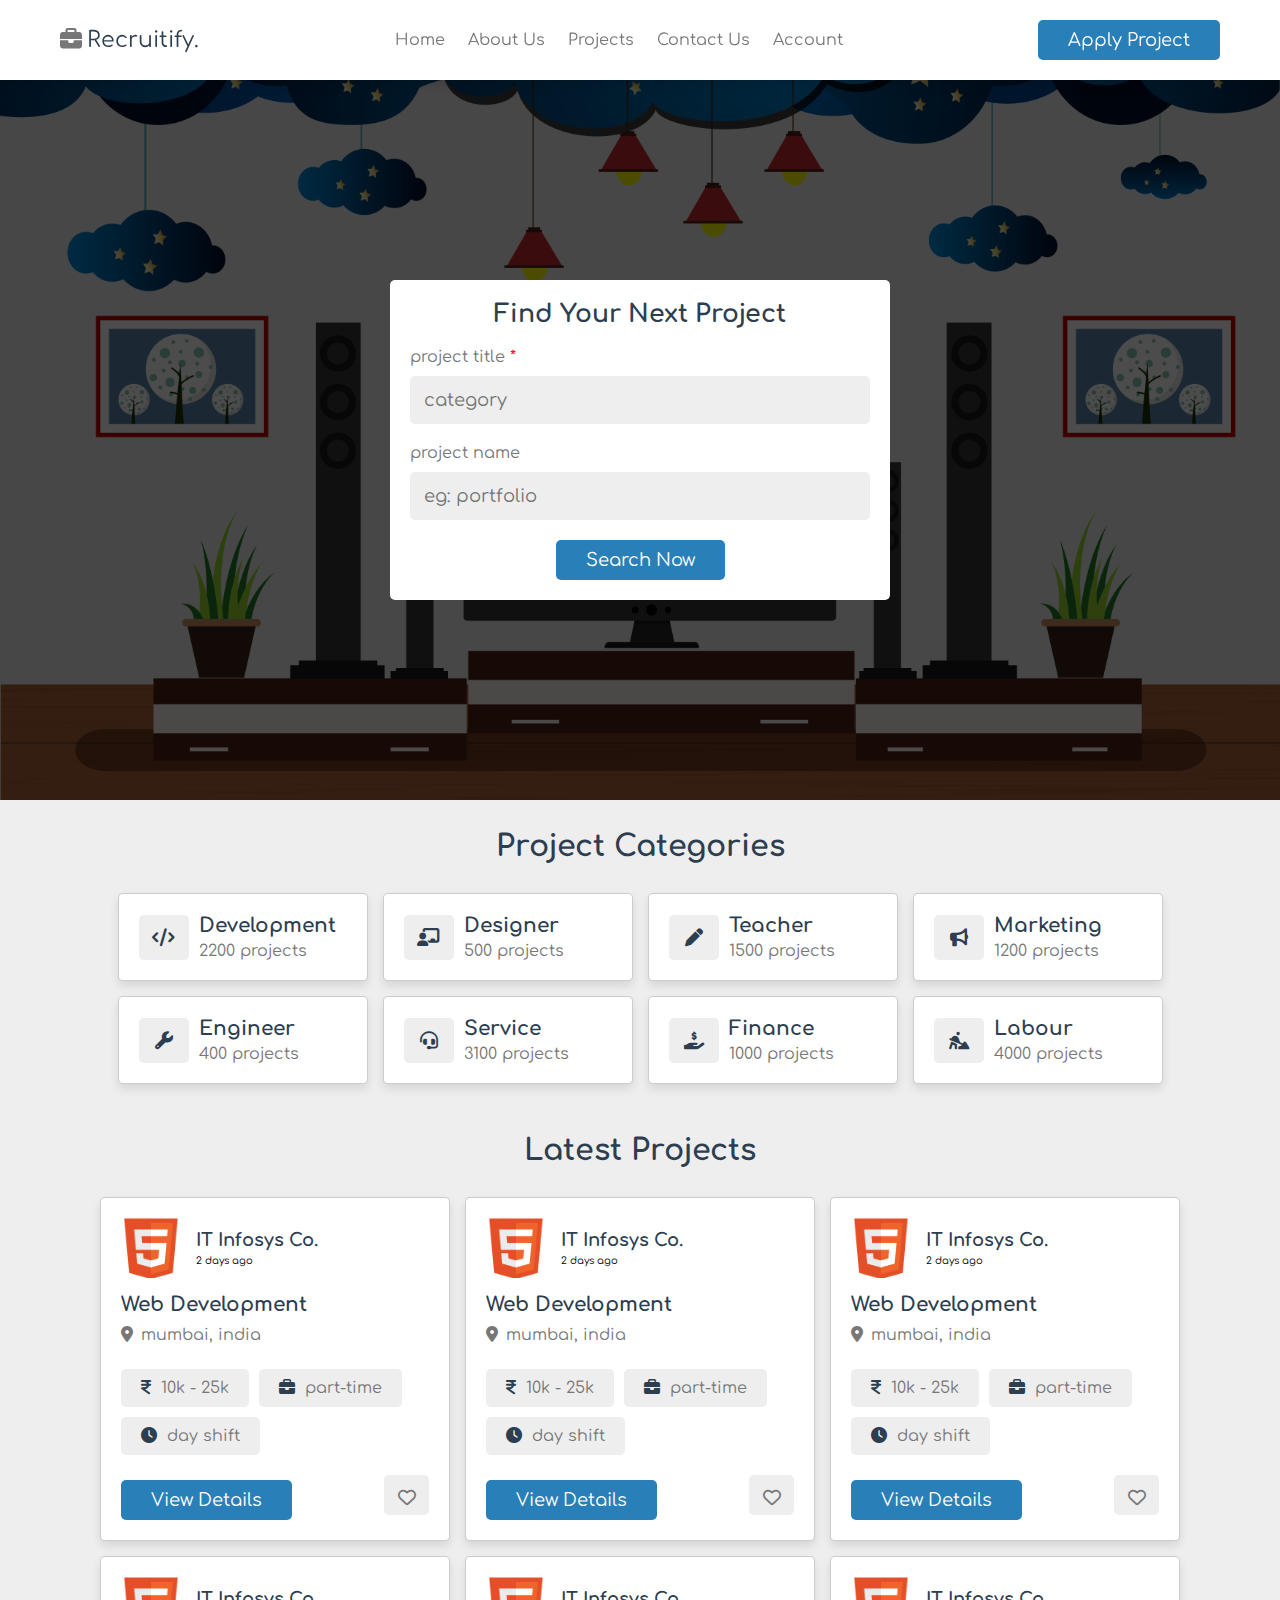
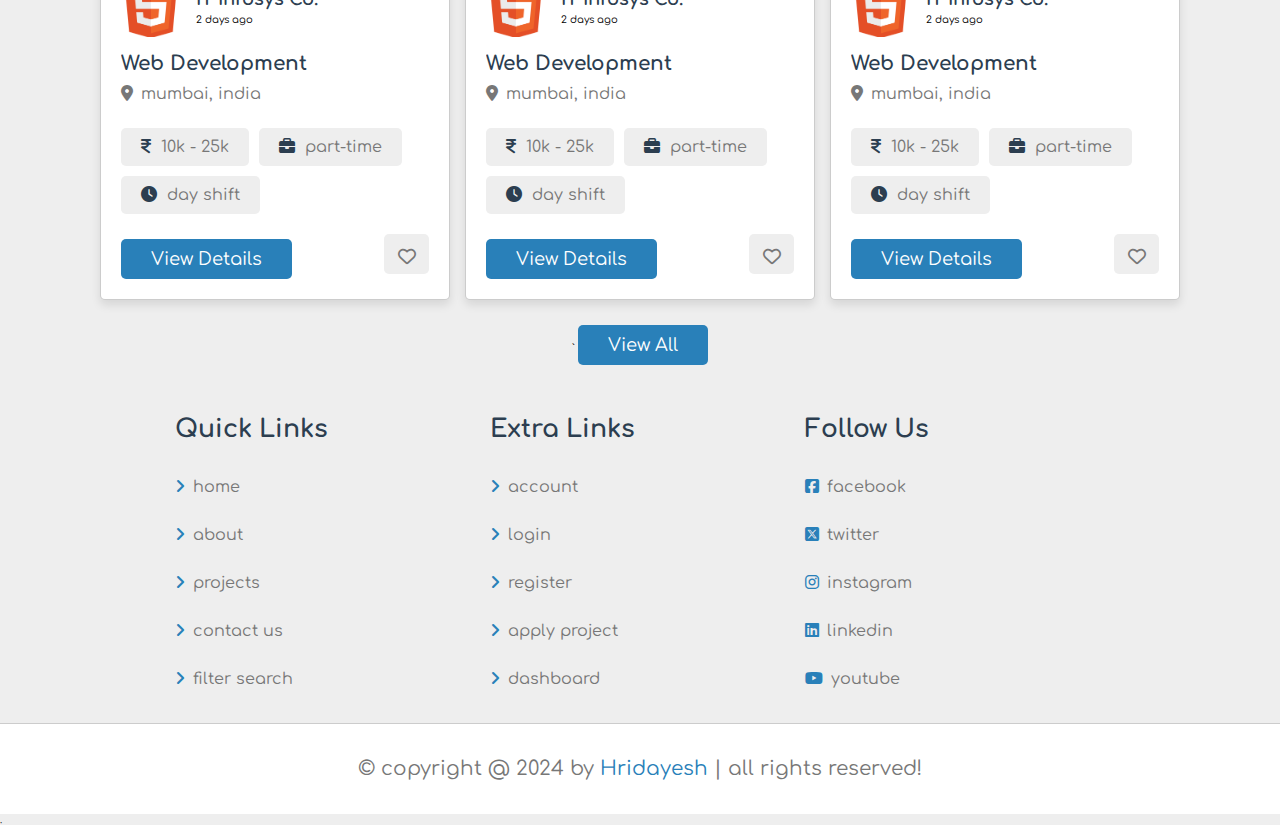
<file: index.html>
<!DOCTYPE html>
<html lang="en">

<head>
    <meta charset="UTF-8">
    <meta http-equiv="X-UA-Compatible" content="IE=edge">
    <meta name="viewport" content="width=device-width, initial-scale=1.0">
    <title>Home</title>

    <!-- CSS file link -->
    <link rel="stylesheet" href="./css/style.css">
</head>

<body>
    <!-- header section -->


    <header class="header">

        <section class="flex">

            <div id="menu-btn" class="fas fa-bars-staggered"></div>

            <a href="index.html" class="logo"><i class="fas fa-briefcase"></i>Recruitify.</a>

            <nav class="navbar">
                <a href="index.html">home</a>
                <a href="about.html">about us</a>
                <a href="projects.html">projects</a>
                <a href="contact.html">contact us</a>
                <a href="login.html">account</a>
            </nav>

            <a href="#" class="btn" style="margin-top: 0;">apply project</a>

        </section>

    </header>

    <!-- header section -->

    <!-- home section -->

    <div class="home-container">

        <section class="home">

            <form action="" method="post">
                <h3>find your next project</h3>
                <p>project title <span>*</span></p>
                <input type="text" name="title" placeholder="category" required maxlength="20" class="input">
                <p>project name</p>
                <input type="text" name="name" placeholder="eg: portfolio" required maxlength="50" class="input">
                <input type="submit" value="search Now" name="search    " class="btn">
            </form>

        </section>

    </div>

    <!-- home section -->

    <!-- category section -->

    <section class="category">

        <h1 class="heading">project categories</h1>

        <div class="box-container">

            <a href="#" class="box">
                <i class="fas fa-code"></i>
                <div>
                    <h3>development</h3>
                    <span>2200 projects</span>
                </div>
            </a>

            <a href="#" class="box">
                <i class="fas fa-chalkboard-user"></i>
                <div>
                    <h3>designer</h3>
                    <span>500 projects</span>
                </div>
            </a>

            <a href="#" class="box">
                <i class="fas fa-pen"></i>
                <div>
                    <h3>teacher</h3>
                    <span>1500 projects</span>
                </div>
            </a>

            <a href="#" class="box">
                <i class="fas fa-bullhorn"></i>
                <div>
                    <h3>marketing</h3>
                    <span>1200 projects</span>
                </div>
            </a>

            <a href="#" class="box">
                <i class="fas fa-wrench"></i>
                <div>
                    <h3>engineer</h3>
                    <span>400 projects</span>
                </div>
            </a>

            <a href="#" class="box">
                <i class="fas fa-headset"></i>
                <div>
                    <h3>service</h3>
                    <span>3100 projects</span>
                </div>
            </a>

            <a href="#" class="box">
                <i class="fas fa-hand-holding-dollar"></i>
                <div>
                    <h3>finance</h3>
                    <span>1000 projects</span>
                </div>
            </a>

            <a href="#" class="box">
                <i class="fas fa-person-digging"></i>
                <div>
                    <h3>labour</h3>
                    <span>4000 projects</span>
                </div>
            </a>

        </div>

    </section>

    <!-- category section -->

    <!-- projects section -->

    <section class="projects-container">

        <h1 class="heading">latest projects</h1>

        <div class="box-container">

            <div class="box">
                <div class="company">
                    <img src="./images/image.png" alt="">
                    <div>
                        <h3>IT infosys co.</h3>
                        <span>2 days ago</span>
                    </div>
                </div>
                <h3 class="project-title">web development</h3>
                <p class="location"><i class="fas fa-map-marker-alt"></i> <span>mumbai, india</span></p>
                <div class="tags">
                    <p><i class="fas fa-indian-rupee-sign"></i> <span>10k - 25k</span></p>
                    <p><i class="fas fa-briefcase"></i> <span>part-time</span></p>
                    <p><i class="fas fa-clock"></i> <span>day shift</span></p>
                </div>
                <div class="flex-button">
                    <a href="view_project.html" class="btn">view details</a>
                    <button type="submit" class="far fa-heart" name="save"></button>
                </div>
            </div>

            <div class="box">
                <div class="company">
                    <img src="./images/image.png" alt="">
                    <div>
                        <h3>IT infosys co.</h3>
                        <span>2 days ago</span>
                    </div>
                </div>
                <h3 class="project-title">web development</h3>
                <p class="location"><i class="fas fa-map-marker-alt"></i> <span>mumbai, india</span></p>
                <div class="tags">
                    <p><i class="fas fa-indian-rupee-sign"></i> <span>10k - 25k</span></p>
                    <p><i class="fas fa-briefcase"></i> <span>part-time</span></p>
                    <p><i class="fas fa-clock"></i> <span>day shift</span></p>
                </div>
                <div class="flex-button">
                    <a href="view_project.html" class="btn">view details</a>
                    <button type="submit" class="far fa-heart" name="save"></button>
                </div>
            </div>

            <div class="box">
                <div class="company">
                    <img src="./images/image.png" alt="">
                    <div>
                        <h3>IT infosys co.</h3>
                        <span>2 days ago</span>
                    </div>
                </div>
                <h3 class="project-title">web development</h3>
                <p class="location"><i class="fas fa-map-marker-alt"></i> <span>mumbai, india</span></p>
                <div class="tags">
                    <p><i class="fas fa-indian-rupee-sign"></i> <span>10k - 25k</span></p>
                    <p><i class="fas fa-briefcase"></i> <span>part-time</span></p>
                    <p><i class="fas fa-clock"></i> <span>day shift</span></p>
                </div>
                <div class="flex-button">
                    <a href="view_project.html" class="btn">view details</a>
                    <button type="submit" class="far fa-heart" name="save"></button>
                </div>
            </div>

            <div class="box">
                <div class="company">
                    <img src="./images/image.png" alt="">
                    <div>
                        <h3>IT infosys co.</h3>
                        <span>2 days ago</span>
                    </div>
                </div>
                <h3 class="project-title">web development</h3>
                <p class="location"><i class="fas fa-map-marker-alt"></i> <span>mumbai, india</span></p>
                <div class="tags">
                    <p><i class="fas fa-indian-rupee-sign"></i> <span>10k - 25k</span></p>
                    <p><i class="fas fa-briefcase"></i> <span>part-time</span></p>
                    <p><i class="fas fa-clock"></i> <span>day shift</span></p>
                </div>
                <div class="flex-button">
                    <a href="view_project.html" class="btn">view details</a>
                    <button type="submit" class="far fa-heart" name="save"></button>
                </div>
            </div>

            <div class="box">
                <div class="company">
                    <img src="./images/image.png" alt="">
                    <div>
                        <h3>IT infosys co.</h3>
                        <span>2 days ago</span>
                    </div>
                </div>
                <h3 class="project-title">web development</h3>
                <p class="location"><i class="fas fa-map-marker-alt"></i> <span>mumbai, india</span></p>
                <div class="tags">
                    <p><i class="fas fa-indian-rupee-sign"></i> <span>10k - 25k</span></p>
                    <p><i class="fas fa-briefcase"></i> <span>part-time</span></p>
                    <p><i class="fas fa-clock"></i> <span>day shift</span></p>
                </div>
                <div class="flex-button">
                    <a href="view_project.html" class="btn">view details</a>
                    <button type="submit" class="far fa-heart" name="save"></button>
                </div>
            </div>

            <div class="box">
                <div class="company">
                    <img src="./images/image.png" alt="">
                    <div>
                        <h3>IT infosys co.</h3>
                        <span>2 days ago</span>
                    </div>
                </div>
                <h3 class="project-title">web development</h3>
                <p class="location"><i class="fas fa-map-marker-alt"></i> <span>mumbai, india</span></p>
                <div class="tags">
                    <p><i class="fas fa-indian-rupee-sign"></i> <span>10k - 25k</span></p>
                    <p><i class="fas fa-briefcase"></i> <span>part-time</span></p>
                    <p><i class="fas fa-clock"></i> <span>day shift</span></p>
                </div>
                <div class="flex-button">
                    <a href="view_project.html" class="btn">view details</a>
                    <button type="submit" class="far fa-heart" name="save"></button>
                </div>
            </div>



        </div>

        <div style="text-align: center; margin-top: 1.5rem;">
            `
            <a href="projects.html" class="btn">view all</a>
        </div>

    </section>

    <!-- projects section -->









    <!-- footer section  begins   -->

    <footer class="footer">

        <section class="grid">

            <div class="box">
                <h3>quick links</h3>
                <a href="index.html"><i class="fas fa-angle-right"></i>home</a>
                <a href="about.html"><i class="fas fa-angle-right"></i>about</a>
                <a href="projects.html"><i class="fas fa-angle-right"></i>projects</a>
                <a href="contact.html"><i class="fas fa-angle-right"></i>contact us</a>
                <a href="#"><i class="fas fa-angle-right"></i>filter search</a>
            </div>

            <div class="box">
                <h3>extra links</h3>
                <a href="#"><i class="fas fa-angle-right"></i>account</a>
                <a href="login.html"><i class="fas fa-angle-right"></i>login</a>
                <a href="register.html"><i class="fas fa-angle-right"></i>register</a>
                <a href="#"><i class="fas fa-angle-right"></i>apply project</a>
                <a href="#"><i class="fas fa-angle-right"></i>dashboard</a>
            </div>

            <div class="box">
                <h3>follow us</h3>
                <a href="#"><i class="fab fa-square-facebook"></i>facebook</a>
                <a href="#"><i class="fab fa-square-x-twitter"></i>twitter</a>
                <a href="#"><i class="fab fa-instagram"></i>instagram</a>
                <a href="#"><i class="fab fa-linkedin"></i>linkedin</a>
                <a href="#"><i class="fab fa-youtube"></i>youtube</a>
            </div>

        </section>

        <div class="credit">&copy; copyright @ 2024 by <span>hridayesh</span> | all rights reserved!</div>

    </footer>

    <!-- footer section  ends   -->



    <!-- JS file link -->.
    <script src="./js/script.js"></script>
</body>

</html>
</file>
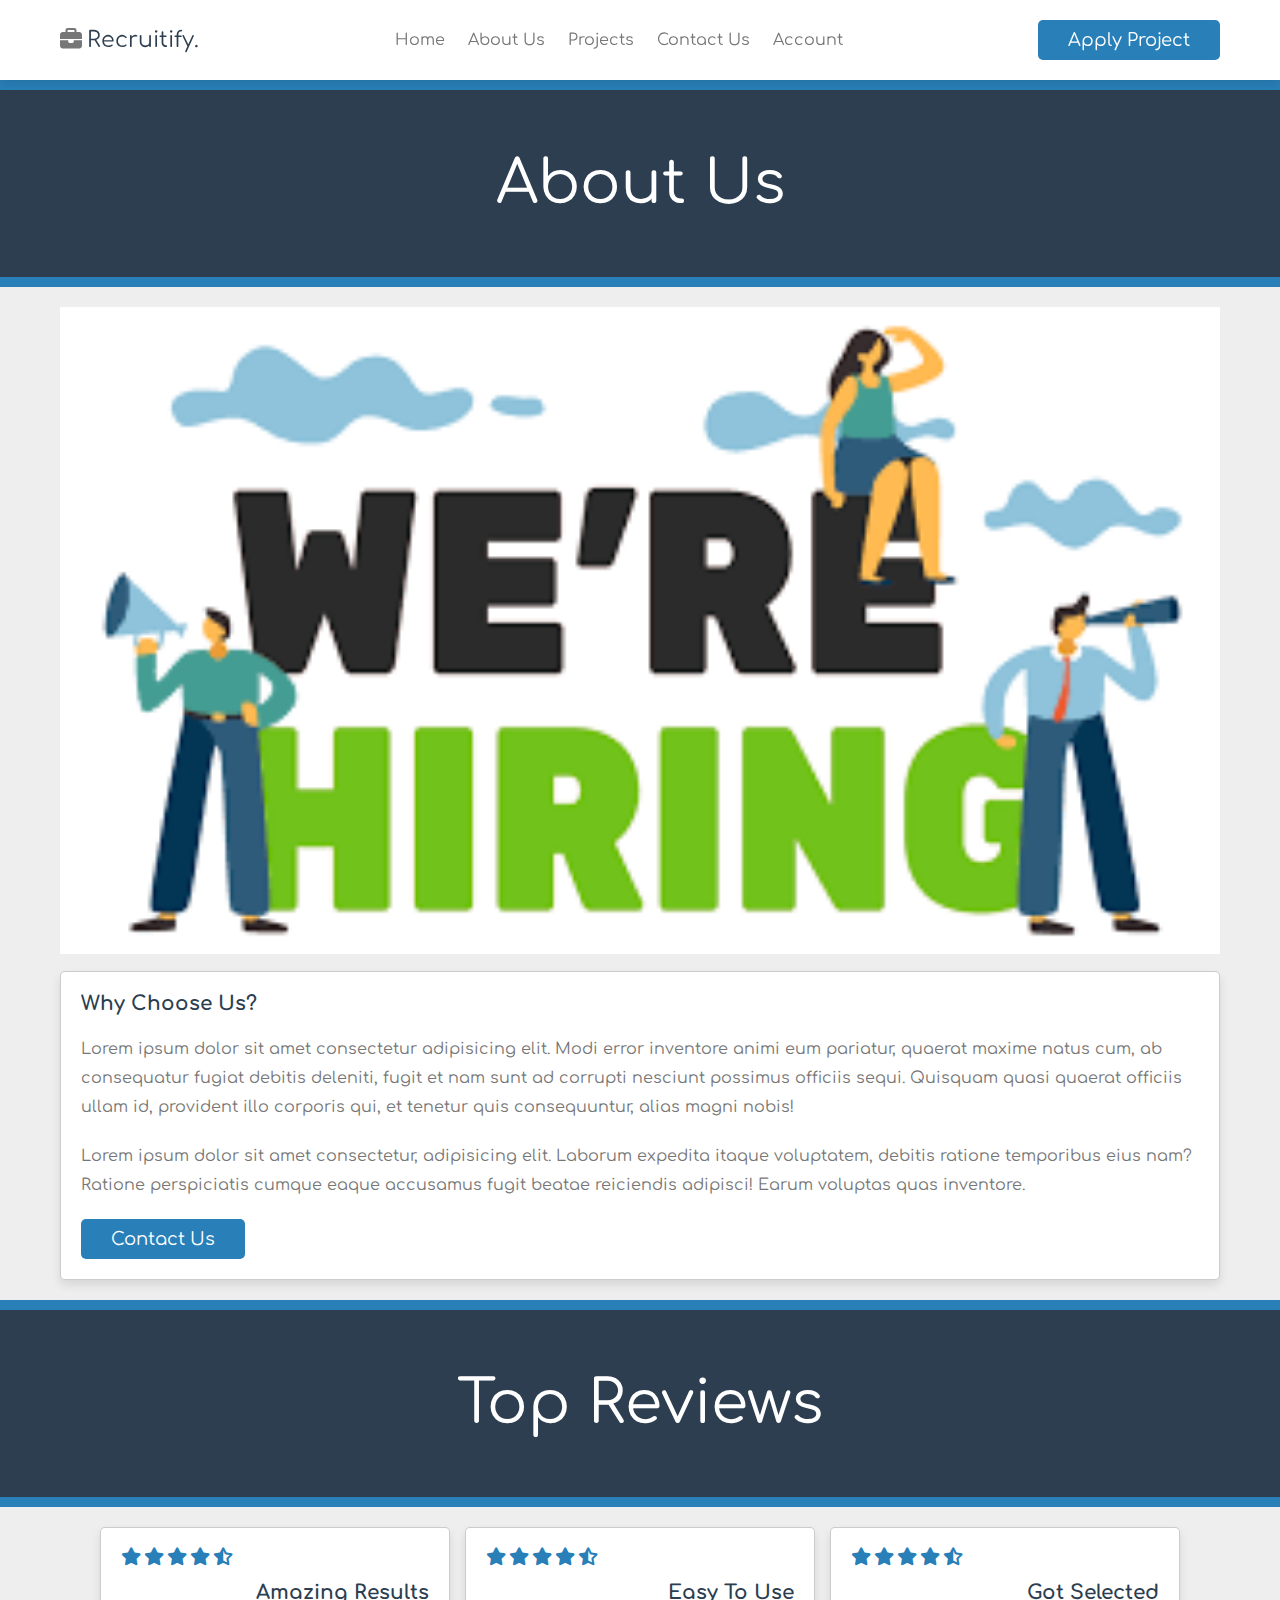
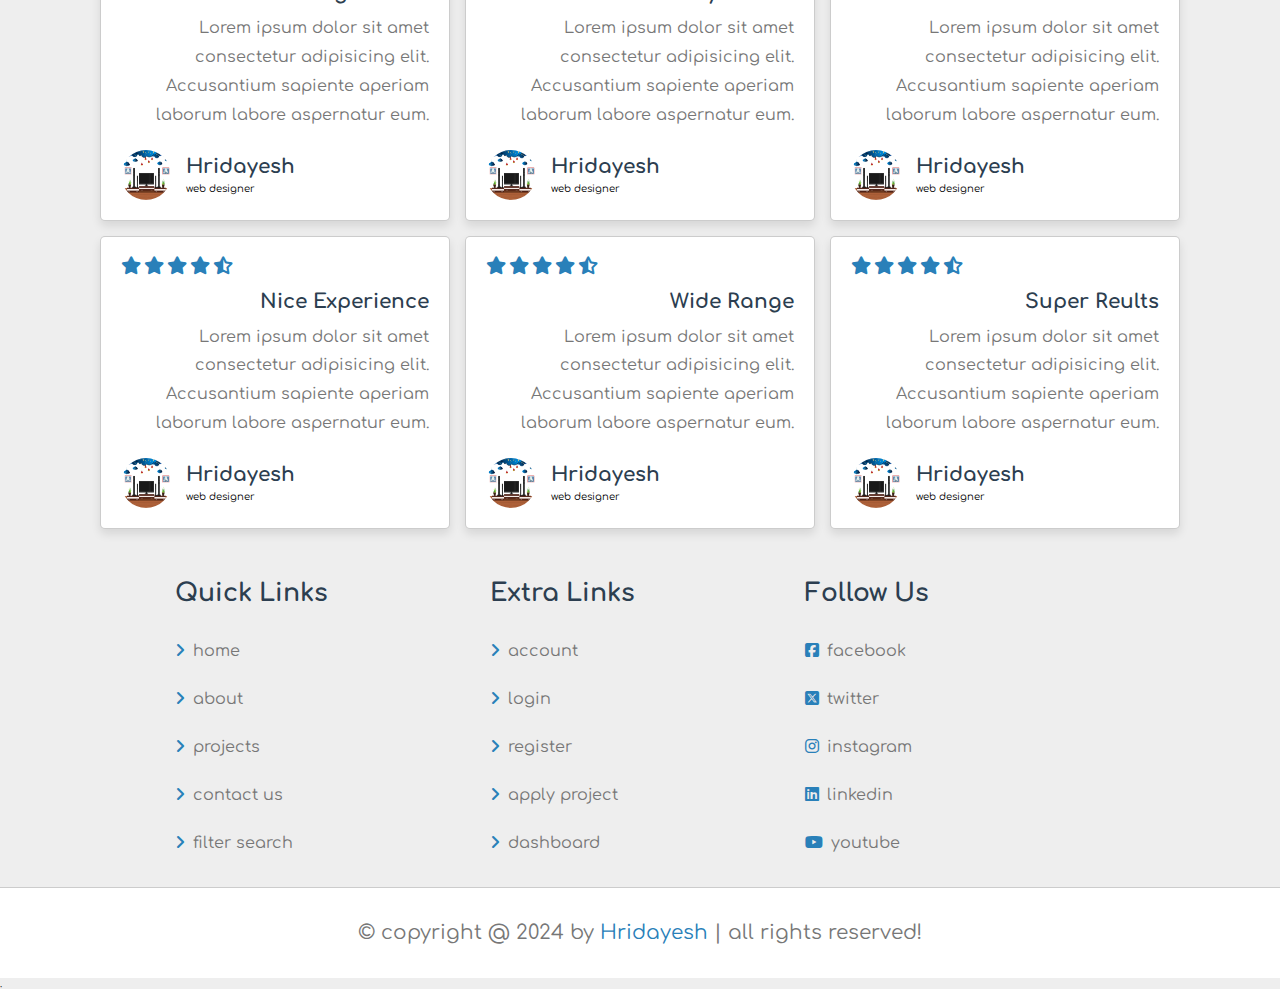
<file: about.html>
<!DOCTYPE html>
<html lang="en">

<head>
    <meta charset="UTF-8">
    <meta http-equiv="X-UA-Compatible" content="IE=edge">
    <meta name="viewport" content="width=device-width, initial-scale=1.0">
    <title>About</title>

    <!-- CSS file link -->
    <link rel="stylesheet" href="./css/style.css">
</head>

<body>
    <!-- header section -->


    <header class="header">

        <section class="flex">

            <div id="menu-btn" class="fas fa-bars-staggered"></div>

            <a href="index.html" class="logo"><i class="fas fa-briefcase"></i>Recruitify.</a>

            <nav class="navbar">
                <a href="index.html">home</a>
                <a href="about.html">about us</a>
                <a href="projects.html">projects</a>
                <a href="contact.html">contact us</a>
                <a href="login.html">account</a>
            </nav>

            <a href="#" class="btn" style="margin-top: 0;">apply project</a>

        </section>

    </header>

    <!-- header section -->

    <!-- about us section  -->

    <div class="section-title">about us</div>

    <section class="about">

        <img src="images/logo2.png" class="" alt="logo">
        <div class="box">
            <h3>why choose us?</h3>
            <p>Lorem ipsum dolor sit amet consectetur adipisicing elit. Modi error inventore animi eum pariatur, quaerat
                maxime natus cum, ab consequatur fugiat debitis deleniti, fugit et nam sunt ad corrupti nesciunt
                possimus officiis sequi. Quisquam quasi quaerat officiis ullam id, provident illo corporis qui, et
                tenetur quis consequuntur, alias magni nobis!</p>
            <p>Lorem ipsum dolor sit amet consectetur, adipisicing elit. Laborum expedita itaque voluptatem, debitis
                ratione temporibus eius nam? Ratione perspiciatis cumque eaque accusamus fugit beatae reiciendis
                adipisci! Earum voluptas quas inventore.</p>
            <a href="contact.html" class="btn">contact us</a>
        </div>

    </section>

    <!-- about us section  -->

    <!-- reviews selection starts -->

    <div class="section-title">top reviews</div>

    <section class="reviews">

        <div class="box-container">

            <div class="box">
                <div class="stars">
                    <i class="fas fa-star"></i>
                    <i class="fas fa-star"></i>
                    <i class="fas fa-star"></i>
                    <i class="fas fa-star"></i>
                    <i class="fas fa-star-half-alt"></i>
                </div>
                <h3 class="title">amazing results</h3>
                <p>Lorem ipsum dolor sit amet consectetur adipisicing elit. Accusantium sapiente aperiam laborum labore
                    aspernatur eum.</p>
                <div class="user">
                    <img style="height: 50px; width:50px; border-radius:25px;" src="./images/home-bg.png" alt="">
                    <div>
                        <h3>hridayesh</h3>
                        <span>web designer</span>
                    </div>
                </div>
            </div>

            <div class="box">
                <div class="stars">
                    <i class="fas fa-star"></i>
                    <i class="fas fa-star"></i>
                    <i class="fas fa-star"></i>
                    <i class="fas fa-star"></i>
                    <i class="fas fa-star-half-alt"></i>
                </div>
                <h3 class="title">easy to use</h3>
                <p>Lorem ipsum dolor sit amet consectetur adipisicing elit. Accusantium sapiente aperiam laborum labore
                    aspernatur eum.</p>
                <div class="user">
                    <img style="height: 50px; width:50px; border-radius:25px;" src="./images/home-bg.png" alt="">
                    <div>
                        <h3>hridayesh</h3>
                        <span>web designer</span>
                    </div>
                </div>
            </div>

            <div class="box">
                <div class="stars">
                    <i class="fas fa-star"></i>
                    <i class="fas fa-star"></i>
                    <i class="fas fa-star"></i>
                    <i class="fas fa-star"></i>
                    <i class="fas fa-star-half-alt"></i>
                </div>
                <h3 class="title">got selected</h3>
                <p>Lorem ipsum dolor sit amet consectetur adipisicing elit. Accusantium sapiente aperiam laborum labore
                    aspernatur eum.</p>
                <div class="user">
                    <img style="height: 50px; width:50px; border-radius:25px;" src="./images/home-bg.png" alt="">
                    <div>
                        <h3>hridayesh</h3>
                        <span>web designer</span>
                    </div>
                </div>
            </div>

            <div class="box">
                <div class="stars">
                    <i class="fas fa-star"></i>
                    <i class="fas fa-star"></i>
                    <i class="fas fa-star"></i>
                    <i class="fas fa-star"></i>
                    <i class="fas fa-star-half-alt"></i>
                </div>
                <h3 class="title">nice experience</h3>
                <p>Lorem ipsum dolor sit amet consectetur adipisicing elit. Accusantium sapiente aperiam laborum labore
                    aspernatur eum.</p>
                <div class="user">
                    <img style="height: 50px; width:50px; border-radius:25px;" src="./images/home-bg.png" alt="">
                    <div>
                        <h3>hridayesh</h3>
                        <span>web designer</span>
                    </div>
                </div>
            </div>

            <div class="box">
                <div class="stars">
                    <i class="fas fa-star"></i>
                    <i class="fas fa-star"></i>
                    <i class="fas fa-star"></i>
                    <i class="fas fa-star"></i>
                    <i class="fas fa-star-half-alt"></i>
                </div>
                <h3 class="title">wide range</h3>
                <p>Lorem ipsum dolor sit amet consectetur adipisicing elit. Accusantium sapiente aperiam laborum labore
                    aspernatur eum.</p>
                <div class="user">
                    <img style="height: 50px; width:50px; border-radius:25px;" src="./images/home-bg.png" alt="">
                    <div>
                        <h3>hridayesh</h3>
                        <span>web designer</span>
                    </div>
                </div>
            </div>

            <div class="box">
                <div class="stars">
                    <i class="fas fa-star"></i>
                    <i class="fas fa-star"></i>
                    <i class="fas fa-star"></i>
                    <i class="fas fa-star"></i>
                    <i class="fas fa-star-half-alt"></i>
                </div>
                <h3 class="title">super reults</h3>
                <p>Lorem ipsum dolor sit amet consectetur adipisicing elit. Accusantium sapiente aperiam laborum labore
                    aspernatur eum.</p>
                <div class="user">
                    <img style="height: 50px; width:50px; border-radius:25px;" src="./images/home-bg.png" alt="">
                    <div>
                        <h3>hridayesh</h3>
                        <span>web designer</span>
                    </div>
                </div>
            </div>

        </div>

    </section>

    <!-- reviews selection ends -->







    <!-- footer section  begins   -->

    <footer class="footer">

        <section class="grid">

            <div class="box">
                <h3>quick links</h3>
                <a href="index.html"><i class="fas fa-angle-right"></i>home</a>
                <a href="about.html"><i class="fas fa-angle-right"></i>about</a>
                <a href="projects.html"><i class="fas fa-angle-right"></i>projects</a>
                <a href="contact.html"><i class="fas fa-angle-right"></i>contact us</a>
                <a href="#"><i class="fas fa-angle-right"></i>filter search</a>
            </div>

            <div class="box">
                <h3>extra links</h3>
                <a href="#"><i class="fas fa-angle-right"></i>account</a>
                <a href="login.html"><i class="fas fa-angle-right"></i>login</a>
                <a href="register.html"><i class="fas fa-angle-right"></i>register</a>
                <a href="#"><i class="fas fa-angle-right"></i>apply project</a>
                <a href="#"><i class="fas fa-angle-right"></i>dashboard</a>
            </div>

            <div class="box">
                <h3>follow us</h3>
                <a href="#"><i class="fab fa-square-facebook"></i>facebook</a>
                <a href="#"><i class="fab fa-square-x-twitter"></i>twitter</a>
                <a href="#"><i class="fab fa-instagram"></i>instagram</a>
                <a href="#"><i class="fab fa-linkedin"></i>linkedin</a>
                <a href="#"><i class="fab fa-youtube"></i>youtube</a>
            </div>

        </section>

        <div class="credit">&copy; copyright @ 2024 by <span>hridayesh</span> | all rights reserved!</div>

    </footer>

    <!-- footer section  ends   -->



    <!-- JS file link -->.
    <script src="./js/script.js"></script>
</body>

</html>
</file>
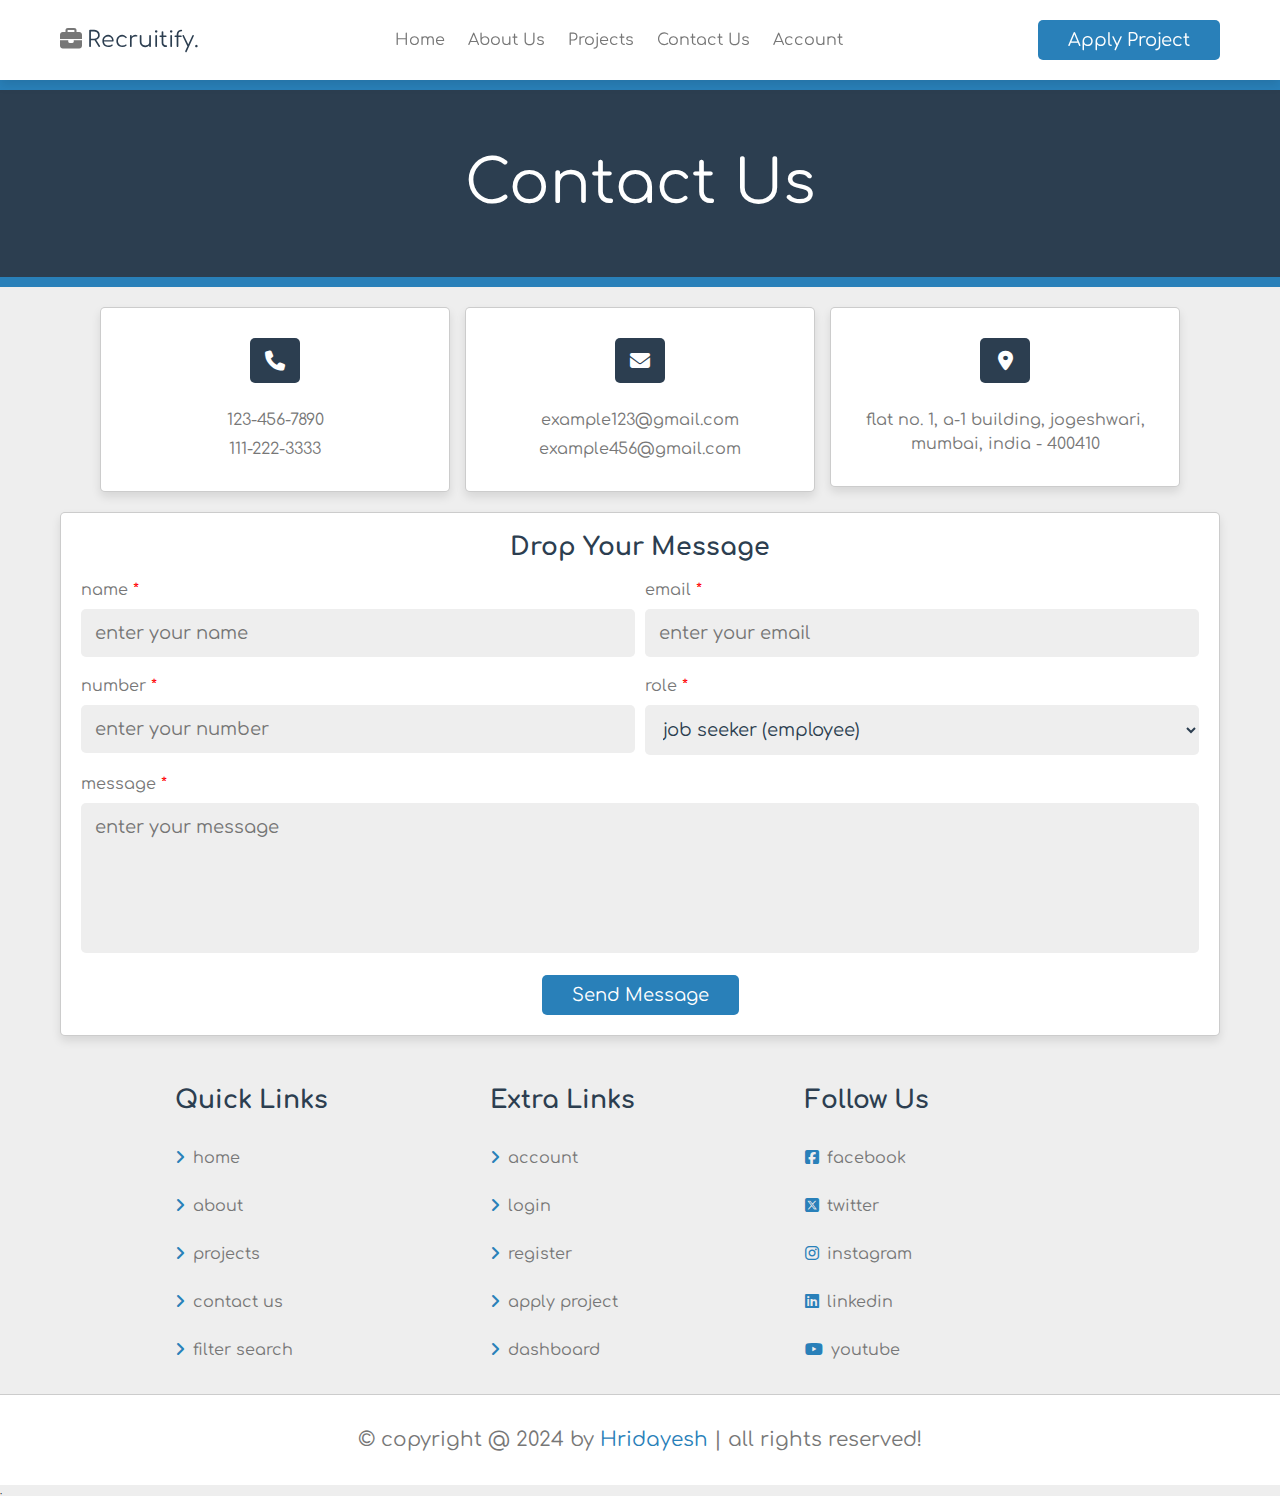
<file: contact.html>
<!DOCTYPE html>
<html lang="en">
<head>
    <meta charset="UTF-8">
    <meta http-equiv="X-UA-Compatible" content="IE=edge">
    <meta name="viewport" content="width=device-width, initial-scale=1.0">
    <title>Contact</title>

    <!-- CSS file link -->
    <link rel="stylesheet" href="./css/style.css">
</head>

<body>
    <!-- header section -->


    <header class="header">

        <section class="flex">

            <div id="menu-btn" class="fas fa-bars-staggered"></div>
            
            <a href="index.html" class="logo"><i class="fas fa-briefcase"></i>Recruitify.</a> 

            <nav class="navbar">
                <a href="index.html">home</a>
                <a href="about.html">about us</a>
                <a href="projects.html">projects</a>
                <a href="contact.html">contact us</a>
                <a href="login.html">account</a>
            </nav>

            <a href="#" class="btn" style="margin-top: 0;">apply project</a>

        </section>

    </header>

    <!-- header section -->

<!-- contact us section starts -->

<div class="section-title">contact us</div>

<section class="contact">

    <div class="box-container">

        <div class="box">
            <i class="fas fa-phone"></i>
            <a href="tel:1234567890">123-456-7890</a>
            <a href="tel:1112223333">111-222-3333</a>
        </div>

        <div class="box">
            <i class="fas fa-envelope"></i>
            <a href="mailto:example123@gmail.com">example123@gmail.com</a>
            <a href="mailto:example456@gmail.com">example456@gmail.com</a>
        </div>

        <div class="box">
            <i class="fas fa-map-marker-alt"></i>
            <a href="#">flat no. 1, a-1 building, jogeshwari, mumbai, india - 400410</a>
        </div>

    </div>

    <form action="" method="post">
        <h3>drop your message</h3>
        <div class="flex">
            <div class="box">
                <p>name <span>*</span></p>
                <input type="text" name="name" required maxlength="20" 
                placeholder="enter your name" class="input">
            </div>
            <div class="box">
                <p>email <span>*</span></p>
                <input type="email" name="email" required maxlength="50" 
                placeholder="enter your email" class="input">
            </div>
            <div class="box">
                <p>number <span>*</span></p>
                <input type="number" name="number" required maxlength="20"
                min="0" max="9999999999" 
                placeholder="enter your number" class="input">
            </div>
            <div class="box">
                <p>role <span>*</span></p>
                <select name="role" required class="input">
                    <option value="employee">job seeker (employee)</option>
                    <option value="employeer">job provider (employeer)</option>
                </select>
            </div>
        </div>
        <p>message <span>*</span></p>
        <textarea name="message" class="input" required maxlength="1000" 
        cols="30" placeholder="enter your message" rows="10"></textarea>
        <input type="submit" value="send message" name="send" class="btn">
    </form>

</section>

<!-- contact us section ends -->









    
<!-- footer section  begins   -->

    <footer class="footer">

        <section class="grid">

            <div class="box">
                <h3>quick links</h3>
                <a href="index.html"><i class="fas fa-angle-right"></i>home</a>
                <a href="about.html"><i class="fas fa-angle-right"></i>about</a>
                <a href="projects.html"><i class="fas fa-angle-right"></i>projects</a>
                <a href="contact.html"><i class="fas fa-angle-right"></i>contact us</a>
                <a href="#"><i class="fas fa-angle-right"></i>filter search</a>
            </div>
        
            <div class="box">
                <h3>extra links</h3>
                <a href="#"><i class="fas fa-angle-right"></i>account</a>
                <a href="login.html"><i class="fas fa-angle-right"></i>login</a>
                <a href="register.html"><i class="fas fa-angle-right"></i>register</a>
                <a href="#"><i class="fas fa-angle-right"></i>apply project</a>
                <a href="#"><i class="fas fa-angle-right"></i>dashboard</a>
            </div>

            <div class="box">
                <h3>follow us</h3>
                <a href="#"><i class="fab fa-square-facebook"></i>facebook</a>
                <a href="#"><i class="fab fa-square-x-twitter"></i>twitter</a>
                <a href="#"><i class="fab fa-instagram"></i>instagram</a>
                <a href="#"><i class="fab fa-linkedin"></i>linkedin</a>
                <a href="#"><i class="fab fa-youtube"></i>youtube</a>
            </div>

        </section>

        <div class="credit">&copy; copyright @ 2024 by <span>hridayesh</span> | all rights reserved!</div>
    
    </footer>

<!-- footer section  ends   -->
    
    
    
    <!-- JS file link -->.
    <script src="./js/script.js"></script>
</body>
</html>
</file>
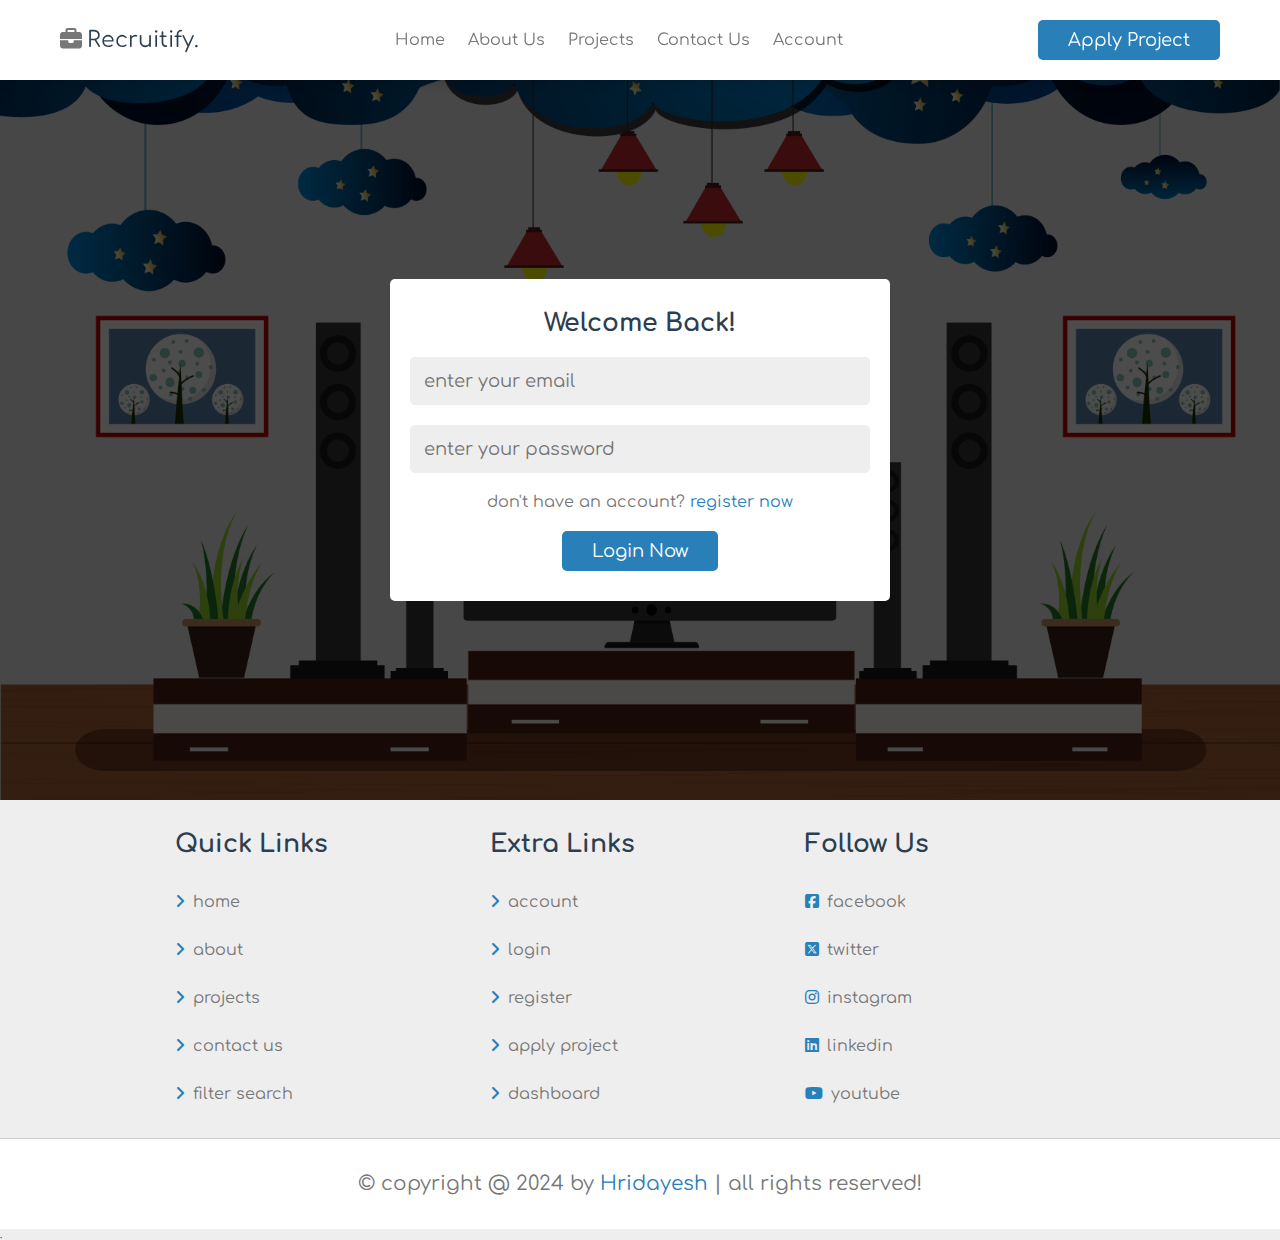
<file: login.html>
<!DOCTYPE html>
<html lang="en">
<head>
    <meta charset="UTF-8">
    <meta http-equiv="X-UA-Compatible" content="IE=edge">
    <meta name="viewport" content="width=device-width, initial-scale=1.0">
    <title>Login</title>

    <!-- CSS file link -->
    <link rel="stylesheet" href="./css/style.css">
</head>

<body>
    <!-- header section -->


    <header class="header">

        <section class="flex">

            <div id="menu-btn" class="fas fa-bars-staggered"></div>
            
            <a href="index.html" class="logo"><i class="fas fa-briefcase"></i>Recruitify.</a> 

            <nav class="navbar">
                <a href="index.html">home</a>
                <a href="about.html">about us</a>
                <a href="projects.html">projects</a>
                <a href="contact.html">contact us</a>
                <a href="login.html">account</a>
            </nav>

            <a href="#" class="btn" style="margin-top: 0;">apply project</a>

        </section>

    </header>

    <!-- header section -->

<!-- account section starts -->

<div class="account-form-container">

    <section class="account-form">

        <form action="" method="post">
            <h3>welcome back!</h3>
            <input type="email" required name="email" maxlength="50"
            class="input" placeholder="enter your email">
            <input type="password" required name="pass" maxlength="20"
            placeholder="enter your password" class="input">
            <p>don't have an account? <a href="register.html">register now</a></p>
            <input type="submit" value="login now" name="submit" class="btn">
        </form>

    </section>
        
</div>

<!-- account section ends -->








    
<!-- footer section  begins   -->

    <footer class="footer">

        <section class="grid">

            <div class="box">
                <h3>quick links</h3>
                <a href="index.html"><i class="fas fa-angle-right"></i>home</a>
                <a href="about.html"><i class="fas fa-angle-right"></i>about</a>
                <a href="projects.html"><i class="fas fa-angle-right"></i>projects</a>
                <a href="contact.html"><i class="fas fa-angle-right"></i>contact us</a>
                <a href="#"><i class="fas fa-angle-right"></i>filter search</a>
            </div>
        
            <div class="box">
                <h3>extra links</h3>
                <a href="#"><i class="fas fa-angle-right"></i>account</a>
                <a href="login.html"><i class="fas fa-angle-right"></i>login</a>
                <a href="register.html"><i class="fas fa-angle-right"></i>register</a>
                <a href="#"><i class="fas fa-angle-right"></i>apply project</a>
                <a href="#"><i class="fas fa-angle-right"></i>dashboard</a>
            </div>

            <div class="box">
                <h3>follow us</h3>
                <a href="#"><i class="fab fa-square-facebook"></i>facebook</a>
                <a href="#"><i class="fab fa-square-x-twitter"></i>twitter</a>
                <a href="#"><i class="fab fa-instagram"></i>instagram</a>
                <a href="#"><i class="fab fa-linkedin"></i>linkedin</a>
                <a href="#"><i class="fab fa-youtube"></i>youtube</a>
            </div>

        </section>

        <div class="credit">&copy; copyright @ 2024 by <span>hridayesh</span> | all rights reserved!</div>
    
    </footer>

<!-- footer section  ends   -->
    
    
    
    <!-- JS file link -->.
    <script src="./js/script.js"></script>
</body>
</html>
</file>
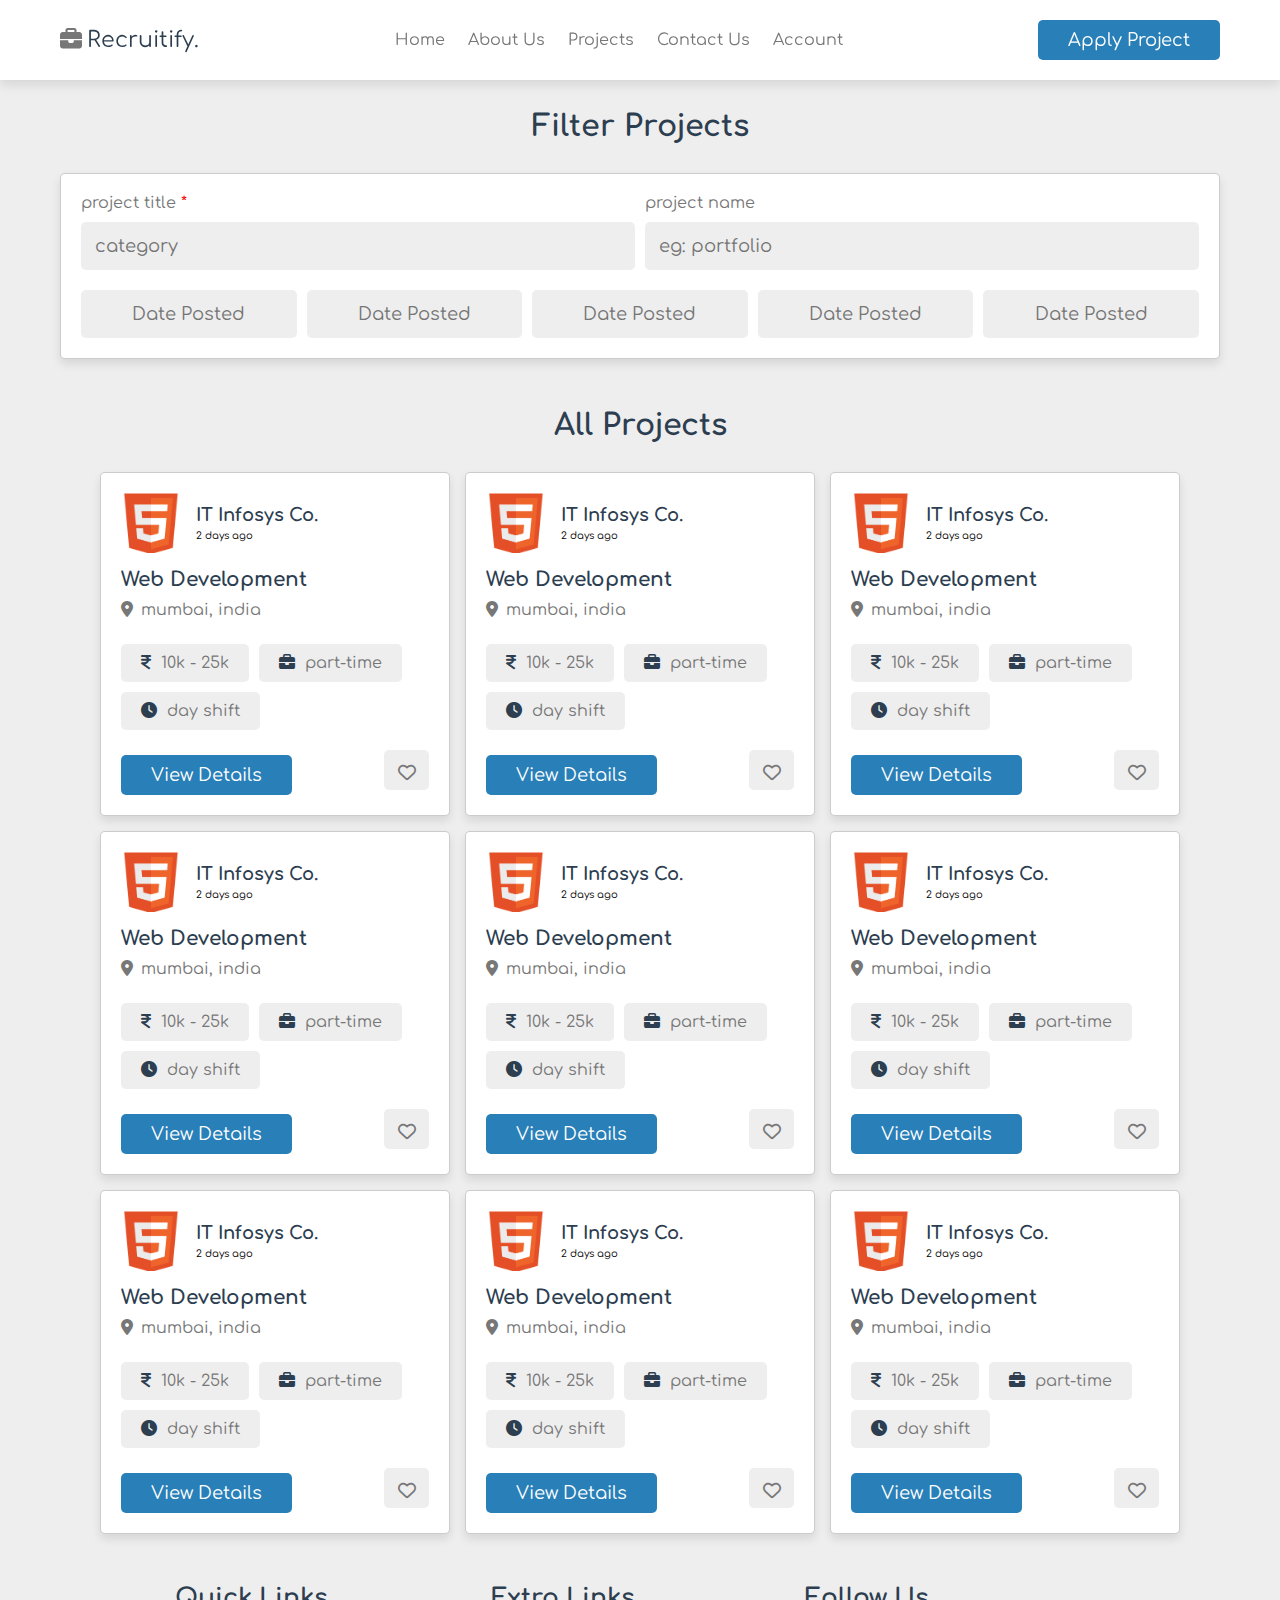
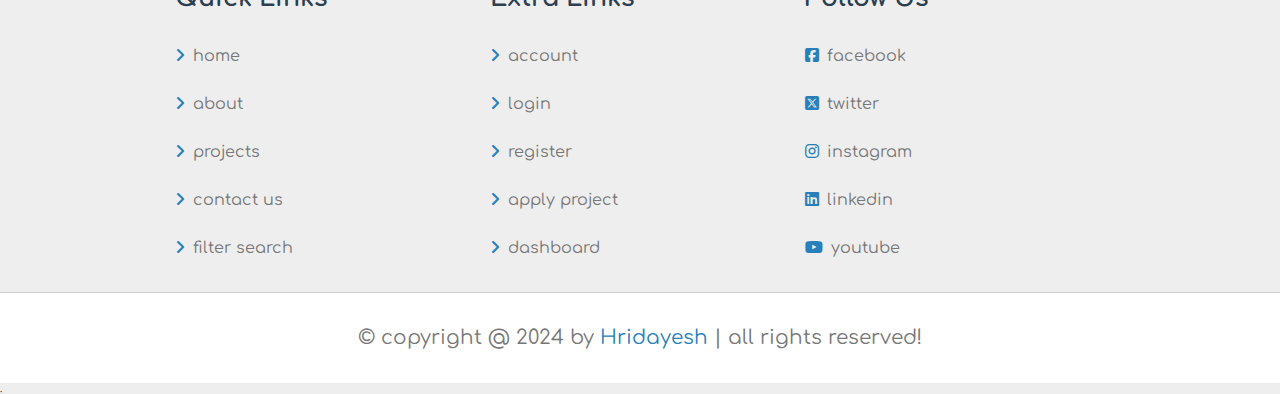
<file: projects.html>
<!DOCTYPE html>
<html lang="en">

<head>
    <meta charset="UTF-8">
    <meta http-equiv="X-UA-Compatible" content="IE=edge">
    <meta name="viewport" content="width=device-width, initial-scale=1.0">
    <title>All Projects</title>

    <!-- CSS file link -->
    <link rel="stylesheet" href="./css/style.css">
</head>

<body>
    <!-- header section -->

    

    <header class="header">

        <section class="flex">

            <div id="menu-btn" class="fas fa-bars-staggered"></div>

            <a href="index.html" class="logo"><i class="fas fa-briefcase"></i>Recruitify.</a>

            <nav class="navbar">
                <a href="index.html">home</a>
                <a href="about.html">about us</a>
                <a href="projects.html">projects</a>
                <a href="contact.html">contact us</a>
                <a href="login.html">account</a>
            </nav>

            <a href="#" class="btn" style="margin-top: 0;">apply project</a>

        </section>

    </header>

    <!-- header section -->

    <!-- project filter section starts -->

    <section class="project-filter">

        <h1 class="heading">filter projects</h1>

        <form action="" method="post">
            <div class="flex">
                <div class="box">
                    <p>project title <span>*</span></p>
                    <input type="text" name="title" placeholder="category" required maxlength="20" class="input">
                </div>
                <div class="box">
                    <p>project name</p>
                    <input type="text" name="name" placeholder="eg: portfolio" required maxlength="50" class="input">
                </div>
            </div>
            <div class="dropdown-container">
                <div class="dropdown">
                    <input type="text" readonly placeholder="date posted" name="date" maxlength="20" class="output">
                    <div class="lists">
                        <p class="items">today</p>
                        <p class="items">3 days ago</p>
                        <p class="items">7 days ago</p>
                        <p class="items">10 days ago</p>
                        <p class="items">15 days ago</p>
                        <p class="items">30 days ago</p>
                    </div>
                </div>

                <div class="dropdown">
                    <input type="text" readonly placeholder="date posted" name="date" maxlength="20" class="output">
                    <div class="lists">
                        <p class="items">today</p>
                        <p class="items">3 days ago</p>
                        <p class="items">7 days ago</p>
                        <p class="items">10 days ago</p>
                        <p class="items">15 days ago</p>
                        <p class="items">30 days ago</p>
                    </div>
                </div>

                <div class="dropdown">
                    <input type="text" readonly placeholder="date posted" name="date" maxlength="20" class="output">
                    <div class="lists">
                        <p class="items">today</p>
                        <p class="items">3 days ago</p>
                        <p class="items">7 days ago</p>
                        <p class="items">10 days ago</p>
                        <p class="items">15 days ago</p>
                        <p class="items">30 days ago</p>
                    </div>
                </div>

                <div class="dropdown">
                    <input type="text" readonly placeholder="date posted" name="date" maxlength="20" class="output">
                    <div class="lists">
                        <p class="items">today</p>
                        <p class="items">3 days ago</p>
                        <p class="items">7 days ago</p>
                        <p class="items">10 days ago</p>
                        <p class="items">15 days ago</p>
                        <p class="items">30 days ago</p>
                    </div>
                </div>

                <div class="dropdown">
                    <input type="text" readonly placeholder="date posted" name="date" maxlength="20" class="output">
                    <div class="lists">
                        <p class="items">today</p>
                        <p class="items">3 days ago</p>
                        <p class="items">7 days ago</p>
                        <p class="items">10 days ago</p>
                        <p class="items">15 days ago</p>
                        <p class="items">30 days ago</p>
                    </div>
                </div>
            </div>
        </form>

    </section>

    <!-- project filter section ends -->


    <!-- all jobs section starts -->

    <section class="projects-container">

        <h1 class="heading">all projects</h1>

        <div class="box-container">

            <div class="box">
                <div class="company">
                    <img src="./images/image.png" alt="">
                    <div>
                        <h3>IT infosys co.</h3>
                        <span>2 days ago</span>
                    </div>
                </div>
                <h3 class="project-title">web development</h3>
                <p class="location"><i class="fas fa-map-marker-alt"></i> <span>mumbai, india</span></p>
                <div class="tags">
                    <p><i class="fas fa-indian-rupee-sign"></i> <span>10k - 25k</span></p>
                    <p><i class="fas fa-briefcase"></i> <span>part-time</span></p>
                    <p><i class="fas fa-clock"></i> <span>day shift</span></p>
                </div>
                <div class="flex-button">
                    <a href="view_project.html" class="btn">view details</a>
                    <button type="submit" class="far fa-heart" name="save"></button>
                </div>
            </div>

            <div class="box">
                <div class="company">
                    <img src="./images/image.png" alt="">
                    <div>
                        <h3>IT infosys co.</h3>
                        <span>2 days ago</span>
                    </div>
                </div>
                <h3 class="project-title">web development</h3>
                <p class="location"><i class="fas fa-map-marker-alt"></i> <span>mumbai, india</span></p>
                <div class="tags">
                    <p><i class="fas fa-indian-rupee-sign"></i> <span>10k - 25k</span></p>
                    <p><i class="fas fa-briefcase"></i> <span>part-time</span></p>
                    <p><i class="fas fa-clock"></i> <span>day shift</span></p>
                </div>
                <div class="flex-button">
                    <a href="view_project.html" class="btn">view details</a>
                    <button type="submit" class="far fa-heart" name="save"></button>
                </div>
            </div>

            <div class="box">
                <div class="company">
                    <img src="./images/image.png" alt="">
                    <div>
                        <h3>IT infosys co.</h3>
                        <span>2 days ago</span>
                    </div>
                </div>
                <h3 class="project-title">web development</h3>
                <p class="location"><i class="fas fa-map-marker-alt"></i> <span>mumbai, india</span></p>
                <div class="tags">
                    <p><i class="fas fa-indian-rupee-sign"></i> <span>10k - 25k</span></p>
                    <p><i class="fas fa-briefcase"></i> <span>part-time</span></p>
                    <p><i class="fas fa-clock"></i> <span>day shift</span></p>
                </div>
                <div class="flex-button">
                    <a href="view_project.html" class="btn">view details</a>
                    <button type="submit" class="far fa-heart" name="save"></button>
                </div>
            </div>

            <div class="box">
                <div class="company">
                    <img src="./images/image.png" alt="">
                    <div>
                        <h3>IT infosys co.</h3>
                        <span>2 days ago</span>
                    </div>
                </div>
                <h3 class="project-title">web development</h3>
                <p class="location"><i class="fas fa-map-marker-alt"></i> <span>mumbai, india</span></p>
                <div class="tags">
                    <p><i class="fas fa-indian-rupee-sign"></i> <span>10k - 25k</span></p>
                    <p><i class="fas fa-briefcase"></i> <span>part-time</span></p>
                    <p><i class="fas fa-clock"></i> <span>day shift</span></p>
                </div>
                <div class="flex-button">
                    <a href="view_project.html" class="btn">view details</a>
                    <button type="submit" class="far fa-heart" name="save"></button>
                </div>
            </div>

            <div class="box">
                <div class="company">
                    <img src="./images/image.png" alt="">
                    <div>
                        <h3>IT infosys co.</h3>
                        <span>2 days ago</span>
                    </div>
                </div>
                <h3 class="project-title">web development</h3>
                <p class="location"><i class="fas fa-map-marker-alt"></i> <span>mumbai, india</span></p>
                <div class="tags">
                    <p><i class="fas fa-indian-rupee-sign"></i> <span>10k - 25k</span></p>
                    <p><i class="fas fa-briefcase"></i> <span>part-time</span></p>
                    <p><i class="fas fa-clock"></i> <span>day shift</span></p>
                </div>
                <div class="flex-button">
                    <a href="view_project.html" class="btn">view details</a>
                    <button type="submit" class="far fa-heart" name="save"></button>
                </div>
            </div>

            <div class="box">
                <div class="company">
                    <img src="./images/image.png" alt="">
                    <div>
                        <h3>IT infosys co.</h3>
                        <span>2 days ago</span>
                    </div>
                </div>
                <h3 class="project-title">web development</h3>
                <p class="location"><i class="fas fa-map-marker-alt"></i> <span>mumbai, india</span></p>
                <div class="tags">
                    <p><i class="fas fa-indian-rupee-sign"></i> <span>10k - 25k</span></p>
                    <p><i class="fas fa-briefcase"></i> <span>part-time</span></p>
                    <p><i class="fas fa-clock"></i> <span>day shift</span></p>
                </div>
                <div class="flex-button">
                    <a href="view_project.html" class="btn">view details</a>
                    <button type="submit" class="far fa-heart" name="save"></button>
                </div>
            </div>

            <div class="box">
                <div class="company">
                    <img src="./images/image.png" alt="">
                    <div>
                        <h3>IT infosys co.</h3>
                        <span>2 days ago</span>
                    </div>
                </div>
                <h3 class="project-title">web development</h3>
                <p class="location"><i class="fas fa-map-marker-alt"></i> <span>mumbai, india</span></p>
                <div class="tags">
                    <p><i class="fas fa-indian-rupee-sign"></i> <span>10k - 25k</span></p>
                    <p><i class="fas fa-briefcase"></i> <span>part-time</span></p>
                    <p><i class="fas fa-clock"></i> <span>day shift</span></p>
                </div>
                <div class="flex-button">
                    <a href="view_project.html" class="btn">view details</a>
                    <button type="submit" class="far fa-heart" name="save"></button>
                </div>
            </div>

            <div class="box">
                <div class="company">
                    <img src="./images/image.png" alt="">
                    <div>
                        <h3>IT infosys co.</h3>
                        <span>2 days ago</span>
                    </div>
                </div>
                <h3 class="project-title">web development</h3>
                <p class="location"><i class="fas fa-map-marker-alt"></i> <span>mumbai, india</span></p>
                <div class="tags">
                    <p><i class="fas fa-indian-rupee-sign"></i> <span>10k - 25k</span></p>
                    <p><i class="fas fa-briefcase"></i> <span>part-time</span></p>
                    <p><i class="fas fa-clock"></i> <span>day shift</span></p>
                </div>
                <div class="flex-button">
                    <a href="view_project.html" class="btn">view details</a>
                    <button type="submit" class="far fa-heart" name="save"></button>
                </div>
            </div>

            <div class="box">
                <div class="company">
                    <img src="./images/image.png" alt="">
                    <div>
                        <h3>IT infosys co.</h3>
                        <span>2 days ago</span>
                    </div>
                </div>
                <h3 class="project-title">web development</h3>
                <p class="location"><i class="fas fa-map-marker-alt"></i> <span>mumbai, india</span></p>
                <div class="tags">
                    <p><i class="fas fa-indian-rupee-sign"></i> <span>10k - 25k</span></p>
                    <p><i class="fas fa-briefcase"></i> <span>part-time</span></p>
                    <p><i class="fas fa-clock"></i> <span>day shift</span></p>
                </div>
                <div class="flex-button">
                    <a href="view_project.html" class="btn">view details</a>
                    <button type="submit" class="far fa-heart" name="save"></button>
                </div>
            </div>



        </div>

    </section>

    <!-- all jobs section ends -->










    <!-- footer section  begins   -->

    <footer class="footer">

        <section class="grid">

            <div class="box">
                <h3>quick links</h3>
                <a href="index.html"><i class="fas fa-angle-right"></i>home</a>
                <a href="about.html"><i class="fas fa-angle-right"></i>about</a>
                <a href="projects.html"><i class="fas fa-angle-right"></i>projects</a>
                <a href="contact.html"><i class="fas fa-angle-right"></i>contact us</a>
                <a href="#"><i class="fas fa-angle-right"></i>filter search</a>
            </div>

            <div class="box">
                <h3>extra links</h3>
                <a href="#"><i class="fas fa-angle-right"></i>account</a>
                <a href="login.html"><i class="fas fa-angle-right"></i>login</a>
                <a href="register.html"><i class="fas fa-angle-right"></i>register</a>
                <a href="#"><i class="fas fa-angle-right"></i>apply project</a>
                <a href="#"><i class="fas fa-angle-right"></i>dashboard</a>
            </div>

            <div class="box">
                <h3>follow us</h3>
                <a href="#"><i class="fab fa-square-facebook"></i>facebook</a>
                <a href="#"><i class="fab fa-square-x-twitter"></i>twitter</a>
                <a href="#"><i class="fab fa-instagram"></i>instagram</a>
                <a href="#"><i class="fab fa-linkedin"></i>linkedin</a>
                <a href="#"><i class="fab fa-youtube"></i>youtube</a>
            </div>

        </section>

        <div class="credit">&copy; copyright @ 2024 by <span>hridayesh</span> | all rights reserved!</div>

    </footer>

    <!-- footer section  ends   -->



    <!-- JS file link -->.
    <script src="./js/script.js"></script>

    <script>

    let dropdown_items = document.querySelectorAll('.project-filter form .dropdown-container .dropdown .lists .items');

    dropdown_items.forEach(items =>{
        items.onclick = () =>{
            items_parent = items.parentElement.parentElement;
            let output = items_parent.querySelector('.output');
            output.value = items.innerText;
        }
    });

    </script>

</body>

</html>
</file>
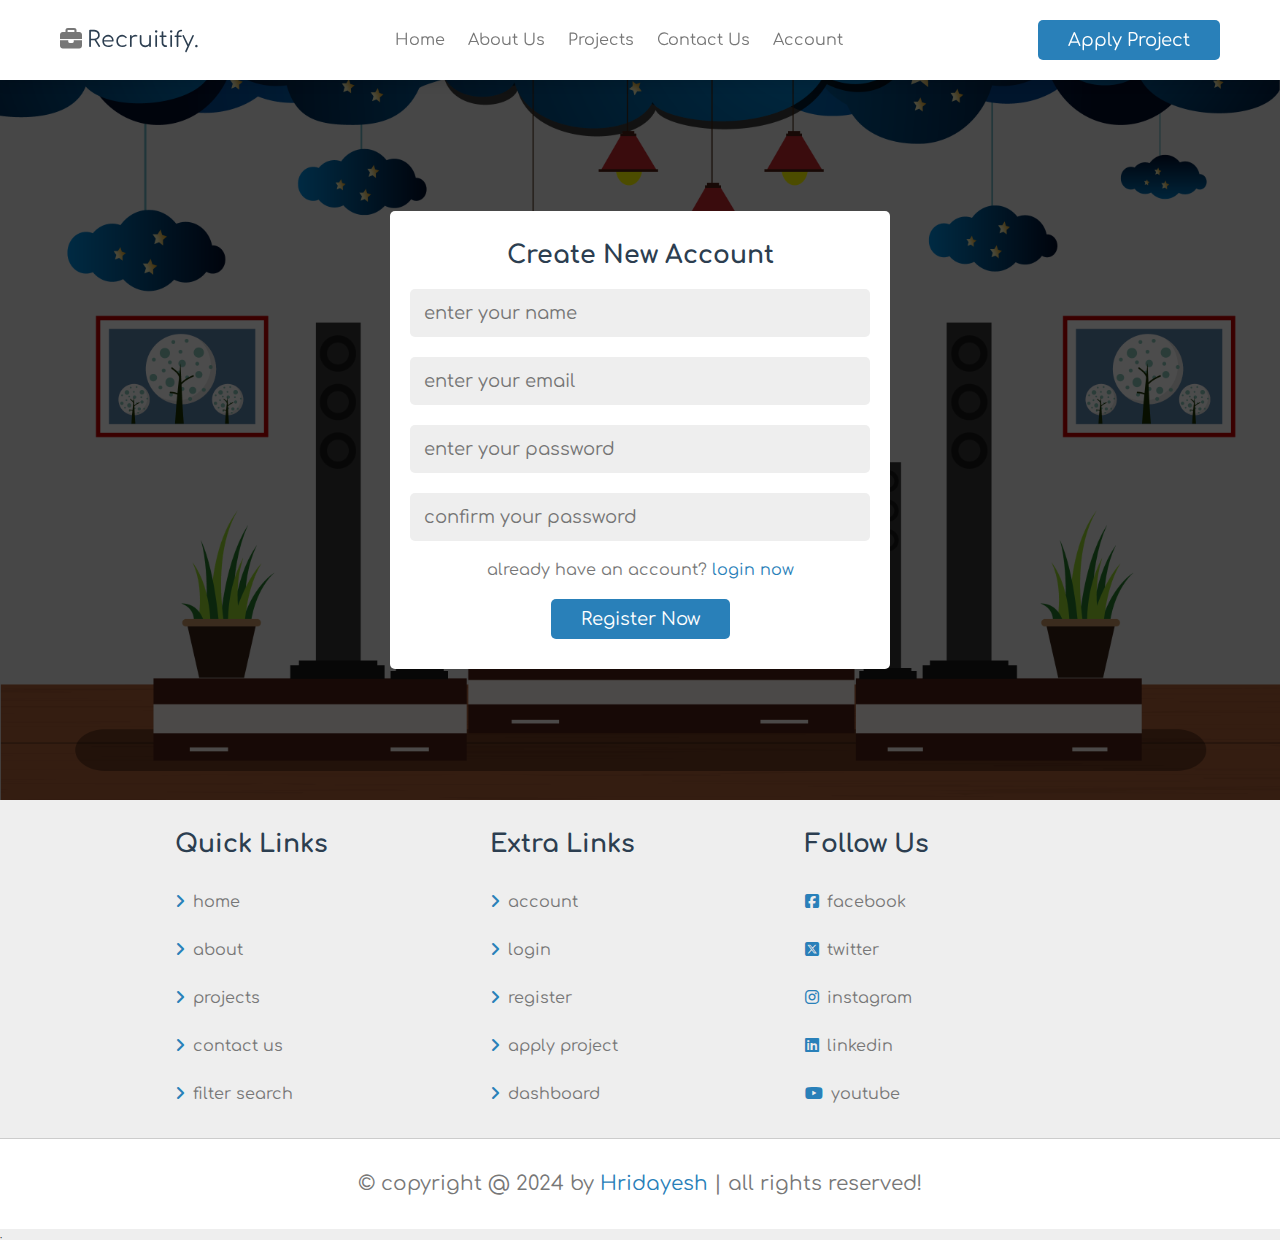
<file: register.html>
<!DOCTYPE html>
<html lang="en">
<head>
    <meta charset="UTF-8">
    <meta http-equiv="X-UA-Compatible" content="IE=edge">
    <meta name="viewport" content="width=device-width, initial-scale=1.0">
    <title>Register</title>

    <!-- CSS file link -->
    <link rel="stylesheet" href="./css/style.css">
</head>

<body>
    <!-- header section -->


    <header class="header">

        <section class="flex">

            <div id="menu-btn" class="fas fa-bars-staggered"></div>
            
            <a href="index.html" class="logo"><i class="fas fa-briefcase"></i>Recruitify.</a> 

            <nav class="navbar">
                <a href="index.html">home</a>
                <a href="about.html">about us</a>
                <a href="projects.html">projects</a>
                <a href="contact.html">contact us</a>
                <a href="login.html">account</a>
            </nav>

            <a href="#" class="btn" style="margin-top: 0;">apply project</a>

        </section>

    </header>

    <!-- header section -->

<!-- account section starts -->

<div class="account-form-container">

    <section class="account-form">

        <form action="" method="post">
            <h3>create new account</h3>
            <input type="text" required name="name" maxlength="20"
            class="input" placeholder="enter your name">
            <input type="email" required name="email" maxlength="50"
            class="input" placeholder="enter your email">
            <input type="password" required name="pass" maxlength="20"
            placeholder="enter your password" class="input">
            <input type="password" required name="c_pass" maxlength="20"
            placeholder="confirm your password" class="input">
            <p>already have an account? <a href="login.html">login now</a></p>
            <input type="submit" value="register now" name="submit" class="btn">
        </form>

    </section>
        
</div>

<!-- account section ends -->









    
<!-- footer section  begins   -->

    <footer class="footer">

        <section class="grid">

            <div class="box">
                <h3>quick links</h3>
                <a href="index.html"><i class="fas fa-angle-right"></i>home</a>
                <a href="about.html"><i class="fas fa-angle-right"></i>about</a>
                <a href="projects.html"><i class="fas fa-angle-right"></i>projects</a>
                <a href="contact.html"><i class="fas fa-angle-right"></i>contact us</a>
                <a href="#"><i class="fas fa-angle-right"></i>filter search</a>
            </div>
        
            <div class="box">
                <h3>extra links</h3>
                <a href="#"><i class="fas fa-angle-right"></i>account</a>
                <a href="login.html"><i class="fas fa-angle-right"></i>login</a>
                <a href="register.html"><i class="fas fa-angle-right"></i>register</a>
                <a href="#"><i class="fas fa-angle-right"></i>apply project</a>
                <a href="#"><i class="fas fa-angle-right"></i>dashboard</a>
            </div>

            <div class="box">
                <h3>follow us</h3>
                <a href="#"><i class="fab fa-square-facebook"></i>facebook</a>
                <a href="#"><i class="fab fa-square-x-twitter"></i>twitter</a>
                <a href="#"><i class="fab fa-instagram"></i>instagram</a>
                <a href="#"><i class="fab fa-linkedin"></i>linkedin</a>
                <a href="#"><i class="fab fa-youtube"></i>youtube</a>
            </div>

        </section>

        <div class="credit">&copy; copyright @ 2024 by <span>hridayesh</span> | all rights reserved!</div>
    
    </footer>

<!-- footer section  ends   -->
    
    
    
    <!-- JS file link -->.
    <script src="./js/script.js"></script>
</body>
</html>
</file>
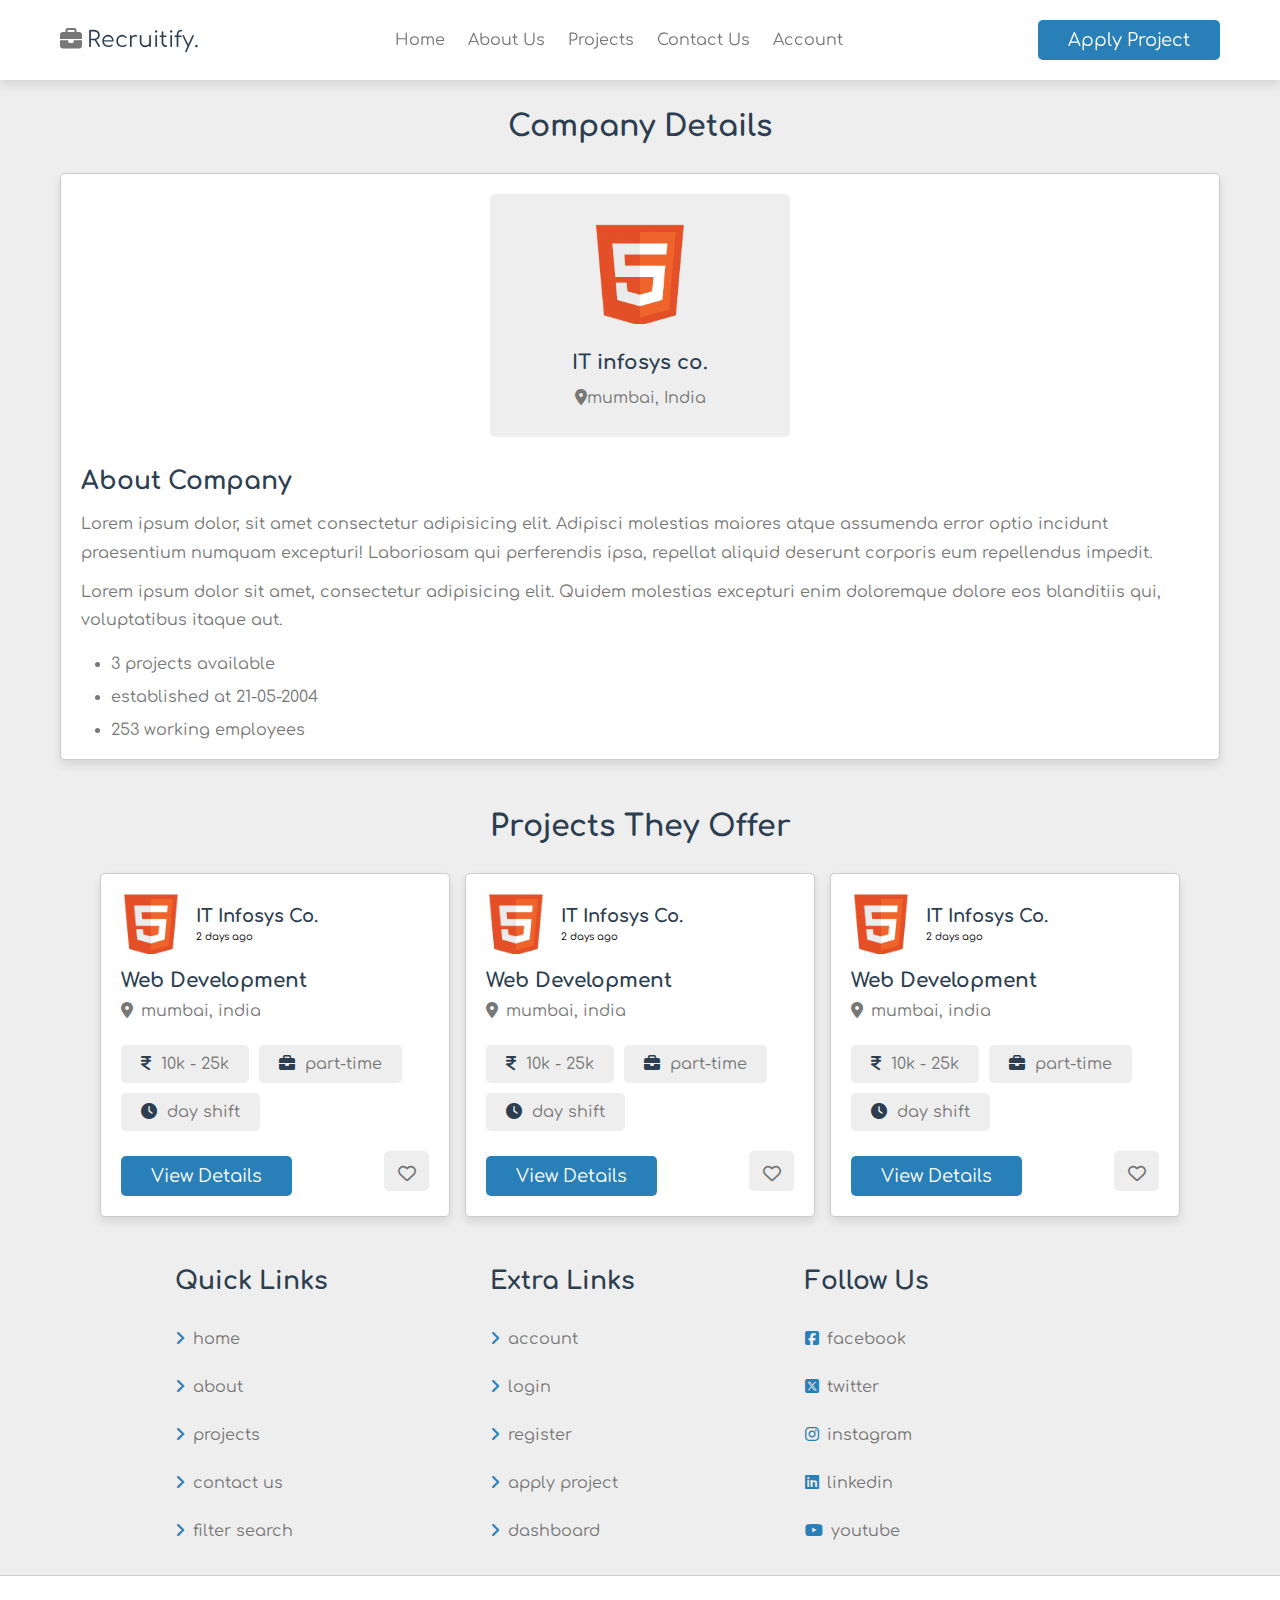
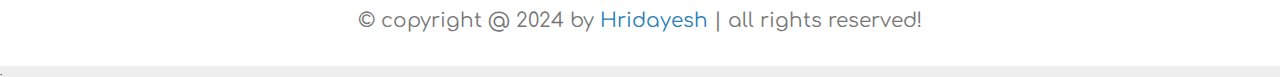
<file: view_company.html>
<!DOCTYPE html>
<html lang="en">

<head>
    <meta charset="UTF-8">
    <meta http-equiv="X-UA-Compatible" content="IE=edge">
    <meta name="viewport" content="width=device-width, initial-scale=1.0">
    <title>View Company</title>

    <!-- CSS file link -->
    <link rel="stylesheet" href="./css/style.css">
</head>

<body>
    <!-- header section -->


    <header class="header">

        <section class="flex">

            <div id="menu-btn" class="fas fa-bars-staggered"></div>

            <a href="index.html" class="logo"><i class="fas fa-briefcase"></i>Recruitify.</a>

            <nav class="navbar">
                <a href="index.html">home</a>
                <a href="about.html">about us</a>
                <a href="projects.html">projects</a>
                <a href="contact.html">contact us</a>
                <a href="login.html">account</a>
            </nav>

            <a href="#" class="btn" style="margin-top: 0;">apply project</a>

        </section>

    </header>

    <!-- header section -->

    <!-- company detials section starts -->

    <section class="view-company">

        <h1 class="heading">company details</h1>

        <div class="details">

            <div class="info">
                <img src="images/image.png" alt="">
                <h3>IT infosys co.</h3>
                <p><i class="fas fa-map-marker-alt"></i>mumbai, India</p>
            </div>

            <div class="description">
                <h3>about company</h3>
                <p>Lorem ipsum dolor, sit amet consectetur adipisicing elit. Adipisci molestias maiores atque assumenda
                    error optio incidunt praesentium numquam excepturi! Laboriosam qui perferendis ipsa, repellat
                    aliquid deserunt corporis eum repellendus impedit.</p>
                <p>Lorem ipsum dolor sit amet, consectetur adipisicing elit. Quidem molestias excepturi enim doloremque
                    dolore eos blanditiis qui, voluptatibus itaque aut.</p>                    
            </div>

            <ul>
                <li>3 projects available</li>
                <li>established at 21-05-2004</li>
                <li>253 working employees</li>
            </ul>

        </div>

    </section>

    <!-- company detials section ends -->

    <!-- projects section -->

    <section class="projects-container">

        <h1 class="heading">projects they offer</h1>

        <div class="box-container">

            <div class="box">
                <div class="company">
                    <img src="./images/image.png" alt="">
                    <div>
                        <h3>IT infosys co.</h3>
                        <span>2 days ago</span>
                    </div>
                </div>
                <h3 class="project-title">web development</h3>
                <p class="location"><i class="fas fa-map-marker-alt"></i> <span>mumbai, india</span></p>
                <div class="tags">
                    <p><i class="fas fa-indian-rupee-sign"></i> <span>10k - 25k</span></p>
                    <p><i class="fas fa-briefcase"></i> <span>part-time</span></p>
                    <p><i class="fas fa-clock"></i> <span>day shift</span></p>
                </div>
                <div class="flex-button">
                    <a href="view_project.html" class="btn">view details</a>
                    <button type="submit" class="far fa-heart" name="save"></button>
                </div>
            </div>

            <div class="box">
                <div class="company">
                    <img src="./images/image.png" alt="">
                    <div>
                        <h3>IT infosys co.</h3>
                        <span>2 days ago</span>
                    </div>
                </div>
                <h3 class="project-title">web development</h3>
                <p class="location"><i class="fas fa-map-marker-alt"></i> <span>mumbai, india</span></p>
                <div class="tags">
                    <p><i class="fas fa-indian-rupee-sign"></i> <span>10k - 25k</span></p>
                    <p><i class="fas fa-briefcase"></i> <span>part-time</span></p>
                    <p><i class="fas fa-clock"></i> <span>day shift</span></p>
                </div>
                <div class="flex-button">
                    <a href="view_project.html" class="btn">view details</a>
                    <button type="submit" class="far fa-heart" name="save"></button>
                </div>
            </div>

            <div class="box">
                <div class="company">
                    <img src="./images/image.png" alt="">
                    <div>
                        <h3>IT infosys co.</h3>
                        <span>2 days ago</span>
                    </div>
                </div>
                <h3 class="project-title">web development</h3>
                <p class="location"><i class="fas fa-map-marker-alt"></i> <span>mumbai, india</span></p>
                <div class="tags">
                    <p><i class="fas fa-indian-rupee-sign"></i> <span>10k - 25k</span></p>
                    <p><i class="fas fa-briefcase"></i> <span>part-time</span></p>
                    <p><i class="fas fa-clock"></i> <span>day shift</span></p>
                </div>
                <div class="flex-button">
                    <a href="view_project.html" class="btn">view details</a>
                    <button type="submit" class="far fa-heart" name="save"></button>
                </div>
            </div>

          



        </div>

    </section>

    <!-- projects section -->









    <!-- footer section  begins   -->

    <footer class="footer">

        <section class="grid">

            <div class="box">
                <h3>quick links</h3>
                <a href="index.html"><i class="fas fa-angle-right"></i>home</a>
                <a href="about.html"><i class="fas fa-angle-right"></i>about</a>
                <a href="projects.html"><i class="fas fa-angle-right"></i>projects</a>
                <a href="contact.html"><i class="fas fa-angle-right"></i>contact us</a>
                <a href="#"><i class="fas fa-angle-right"></i>filter search</a>
            </div>

            <div class="box">
                <h3>extra links</h3>
                <a href="#"><i class="fas fa-angle-right"></i>account</a>
                <a href="login.html"><i class="fas fa-angle-right"></i>login</a>
                <a href="register.html"><i class="fas fa-angle-right"></i>register</a>
                <a href="#"><i class="fas fa-angle-right"></i>apply project</a>
                <a href="#"><i class="fas fa-angle-right"></i>dashboard</a>
            </div>

            <div class="box">
                <h3>follow us</h3>
                <a href="#"><i class="fab fa-square-facebook"></i>facebook</a>
                <a href="#"><i class="fab fa-square-x-twitter"></i>twitter</a>
                <a href="#"><i class="fab fa-instagram"></i>instagram</a>
                <a href="#"><i class="fab fa-linkedin"></i>linkedin</a>
                <a href="#"><i class="fab fa-youtube"></i>youtube</a>
            </div>

        </section>

        <div class="credit">&copy; copyright @ 2024 by <span>hridayesh</span> | all rights reserved!</div>

    </footer>

    <!-- footer section  ends   -->



    <!-- JS file link -->.
    <script src="./js/script.js"></script>
</body>

</html>
</file>
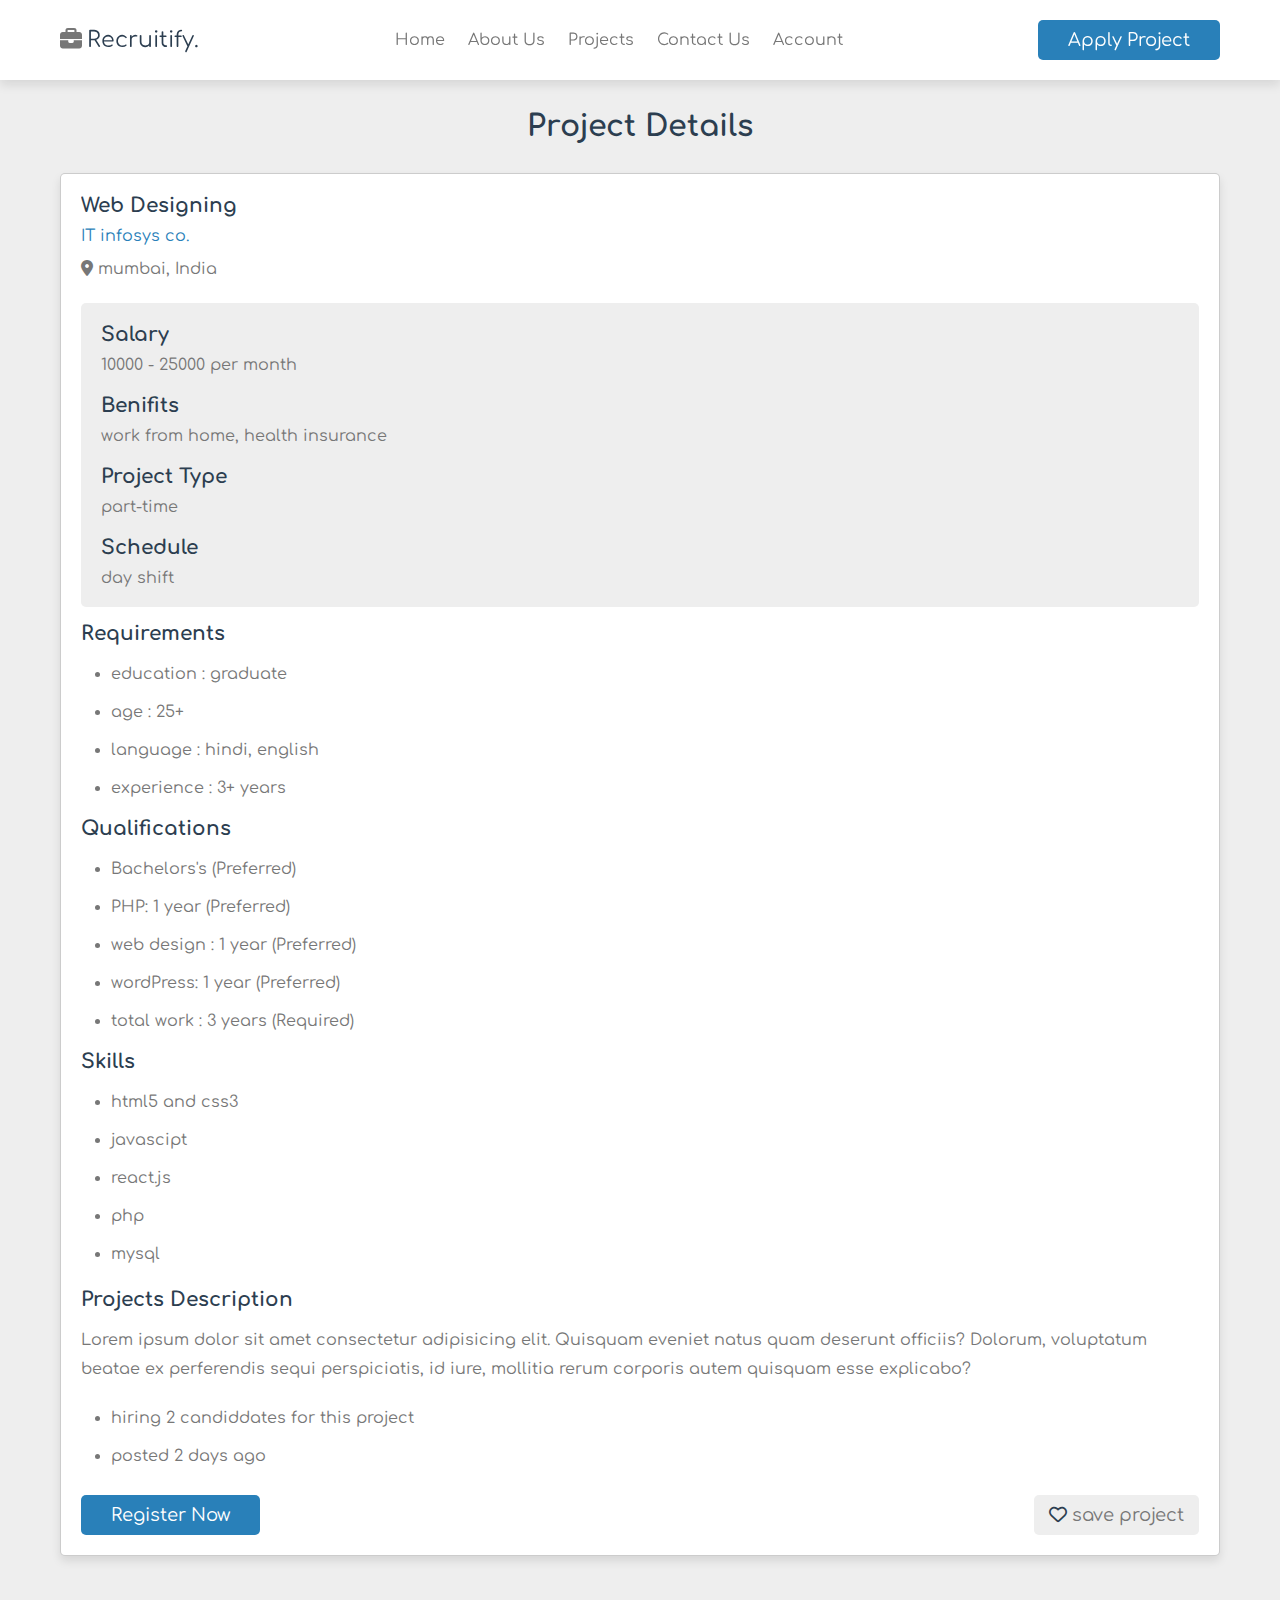
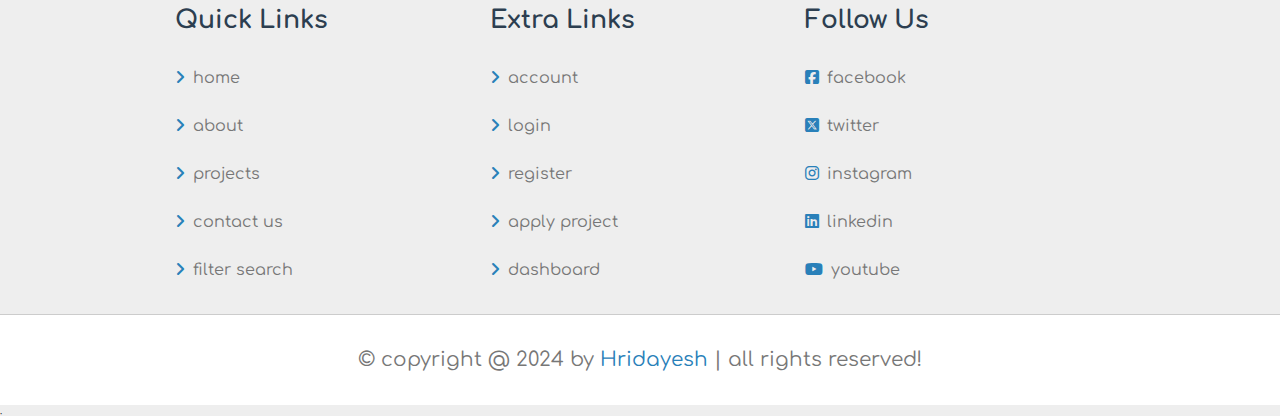
<file: view_project.html>
<!DOCTYPE html>
<html lang="en">

<head>
    <meta charset="UTF-8">
    <meta http-equiv="X-UA-Compatible" content="IE=edge">
    <meta name="viewport" content="width=device-width, initial-scale=1.0">
    <title>View Project</title>

    <!-- CSS file link -->
    <link rel="stylesheet" href="./css/style.css">
</head>

<body>
    <!-- header section -->


    <header class="header">

        <section class="flex">

            <div id="menu-btn" class="fas fa-bars-staggered"></div>

            <a href="index.html" class="logo"><i class="fas fa-briefcase"></i>Recruitify.</a>

            <nav class="navbar">
                <a href="index.html">home</a>
                <a href="about.html">about us</a>
                <a href="projects.html">projects</a>
                <a href="contact.html">contact us</a>
                <a href="login.html">account</a>
            </nav>

            <a href="#" class="btn" style="margin-top: 0;">apply project</a>

        </section>

    </header>

    <!-- header section -->

    <!-- view job section starts -->

    <section class="project-details">

        <h1 class="heading">project details</h1>

        <div class="details">
            <div class="project-info">
                <h3>web designing</h3>
                <a href="view_company.html">IT infosys co.</a>
                <p><i class="fas fa-map-marker-alt"></i> mumbai, India</p>
            </div>
            <div class="basic-details">
                <h3>salary</h3>
                <p>10000 - 25000 per month</p>
                <h3>benifits</h3>
                <p>work from home, health insurance</p>
                <h3>project type</h3>
                <p>part-time</p>
                <h3>schedule</h3>
                <p>day shift</p>
            </div>
            <ul>
                <h3>requirements</h3>
                <li>education : <span>graduate</span></li>
                <li>age : <span>25+</span></li>
                <li>language : <span>hindi, english</span></li>
                <li>experience : <span>3+ years</span></li>
            </ul>
            <ul>
                <h3>qualifications</h3>
                <li>Bachelors's (Preferred)</li>
                <li>PHP: 1 year (Preferred)</li>
                <li>web design : 1 year (Preferred)</li>
                <li>wordPress: 1 year (Preferred)</li>
                <li>total work : 3 years (Required)</li>
            </ul>
            <ul>
                <h3>skills</h3>
                <li>html5 and css3</li>
                <li>javascipt</li>
                <li>react.js</li>
                <li>php</li>
                <li>mysql</li>
            </ul>
            <div class="description">
                <h3>projects description</h3>
                <p>Lorem ipsum dolor sit amet consectetur adipisicing elit. Quisquam eveniet natus quam deserunt
                    officiis? Dolorum, voluptatum beatae ex perferendis sequi perspiciatis, id iure, mollitia rerum
                    corporis autem quisquam esse explicabo?</p>
                <ul>
                    <li>hiring 2 candiddates for this project</li>
                    <li>posted 2 days ago</li>
                </ul>
            </div>
            <form action="" method="post" class="flex-btn">
                <input type="submit" value="register now" name="register" class="btn">
                <button type="submit" class="save" style="float:right;"><i class="far fa-heart"></i><span>save project</span></button>
            </form>
        </div>

    </section>

    <!-- view job section starts -->










    <!-- footer section  begins   -->

    <footer class="footer">

        <section class="grid">

            <div class="box">
                <h3>quick links</h3>
                <a href="index.html"><i class="fas fa-angle-right"></i>home</a>
                <a href="about.html"><i class="fas fa-angle-right"></i>about</a>
                <a href="projects.html"><i class="fas fa-angle-right"></i>projects</a>
                <a href="contact.html"><i class="fas fa-angle-right"></i>contact us</a>
                <a href="#"><i class="fas fa-angle-right"></i>filter search</a>
            </div>

            <div class="box">
                <h3>extra links</h3>
                <a href="#"><i class="fas fa-angle-right"></i>account</a>
                <a href="login.html"><i class="fas fa-angle-right"></i>login</a>
                <a href="register.html"><i class="fas fa-angle-right"></i>register</a>
                <a href="#"><i class="fas fa-angle-right"></i>apply project</a>
                <a href="#"><i class="fas fa-angle-right"></i>dashboard</a>
            </div>

            <div class="box">
                <h3>follow us</h3>
                <a href="#"><i class="fab fa-square-facebook"></i>facebook</a>
                <a href="#"><i class="fab fa-square-x-twitter"></i>twitter</a>
                <a href="#"><i class="fab fa-instagram"></i>instagram</a>
                <a href="#"><i class="fab fa-linkedin"></i>linkedin</a>
                <a href="#"><i class="fab fa-youtube"></i>youtube</a>
            </div>

        </section>

        <div class="credit">&copy; copyright @ 2024 by <span>hridayesh</span> | all rights reserved!</div>

    </footer>

    <!-- footer section  ends   -->



    <!-- JS file link -->.
    <script src="./js/script.js"></script>
</body>

</html>
</file>
<file: css/style.css>
/* font awesome */
@import url('https://cdnjs.cloudflare.com/ajax/libs/font-awesome/6.5.2/css/all.min.css');

/* google fonts */
@import url('https://fonts.googleapis.com/css2?family=Comfortaa:wght@300&display=swap');

:root {
    --main-color: #2980b9;
    --red:red;
    --light-color:#777;
    --light-bg:#eee;
    --black:#2c3e50;
    --white:#fff;
    --box-shadow:0 .5rem 1rem rgba(0,0,0,0.1);
    --border: .1rem solid rgba(0,0,0,.2);
}

*{
    font-family: "Comfortaa", cursive;
     margin: 0; padding: 0;
     box-sizing: border-box;
     text-decoration: none;
     outline: none; border: none;
}

*::selection{
    background-color: var(--main-color);
    color: var(--white);
}

::-webkit-scrollbar{
    width: 1rem;
    height: .5rem;
}

::-webkit-scrollbar-track{
    background-color: transparent;
}

::-webkit-scrollbar-track{
    background-color: var(--main-color);
}

html {
    font-size: 62.5%;
    overflow-x: hidden;
    scroll-padding-top: 7rem;
    scroll-behavior: smooth;
}

body {
    background-color: var(--light-bg);
}

section {
    padding: 2rem;
    margin: 0 auto;
    max-width: 1200px;
}

.heading{
    text-align: center;
    margin-bottom: 2rem;
    font-size: 3rem;
    color: var(--black);
    text-transform: capitalize;
    padding: 1rem 0;
}

.section-title{
    border-top: 1rem solid var(--main-color);
    border-bottom: 1rem solid var(--main-color);
    background-color: var(--black);
    color: var(--white);
    text-align: center;
    padding: 6rem 2rem;
    font-size: 6rem;
    text-transform: capitalize;
}

.btn {
    display: inline-block;
    margin-top: 1rem;
    padding: 1rem 3rem;
    cursor: pointer;
    font-size: 1.8rem;
    color: var(--white);
    background-color: var(--main-color);
    border-radius: .5rem;
    text-transform: capitalize;
    text-align: center;
}

.btn:hover{
    background-color: var(--black);
}
   
.flex-button {
    display: flex;
    align-items: center;
    justify-content: space-between;
    column-gap: 1rem;
    flex-wrap: wrap;
}

.header{
    position: sticky;
    top:0; left:0;right:0;
    background-color: var(--white);
    box-shadow: var(--box-shadow);
    z-index: 1000;
}

.header .flex {
    position: relative;
    display: flex;
    align-items: center;
    justify-content: space-between;
}

#menu-btn {
    font-size:2.7rem;
    color: var(--black);
    cursor: pointer;
    display: none;
}

.header .flex .logo {
    font-size: 2.2rem;
    color: var(--black);
}

.header .flex .logo i{
    margin-right: .5rem;
    color: var(--light-color);
}

.header .flex .navbar a{
    display: inline-block;
    padding: .5rem 1rem;
    font-size: 1.6rem;
    color:var(--light-color);
    border-radius: .5rem;
    text-transform: capitalize;
}

.header .flex .navbar a:hover{ 
   background-color: var(--main-color);
   color: var(--white);
}

.home-container{
    background: url(../images/home-bg.png), rgba(0,0,0,.7) no-repeat;
    background-size: cover;
    background-position: center;
    background-attachment: fixed;
    background-blend-mode: color;
}

.home-container .home {
    min-height: 80vh;
    display: flex;
    align-items: center;
    justify-content: center;
}
.home-container .home form {
    background-color: var(--white);
    width: 50rem;
    border-radius: .5rem;
    padding: 2rem;
    text-align: center;
}

.home-container .home form h3 {
    font-size: 2.5rem;
    color: var(--black);
    margin-bottom: 1rem;
    text-transform: capitalize;
}

.home-container .home form p{
    text-align: left;
    font-size: 1.6rem;
    color: var(--light-color);
    padding-top: 1rem;
}

.home-container .home form p span{
    color: var(--red);
}

.home-container .home form .input{
    width: 100%;
    border-radius: .5rem;
    margin: 1rem 0;
    background-color: var(--light-bg);
    padding: 1.4rem;
    font-size: 1.8rem;
    color: var(--black);
} 

.category .box-container{
    display: grid;
    grid-template-columns: repeat(auto-fit, 25rem);
    justify-content: center;
    align-items: flex-start;
    gap: 1.5rem;
}

.category .box-container .box{
    border-radius: .5rem;
    box-shadow: var(--box-shadow);
    border: var(--border);
    padding: 2rem;
    background: var(--white);
    display: flex;
    align-items: center;
    gap: 1rem;
}

.category .box-container .box i{
    height: 4.5rem;
    width: 5rem;
    line-height: 4.5rem;
    font-size: 1.8rem;
    color: var(--black);
    border-radius: .5rem;
    background-color: var(--light-bg);
    text-align: center;
}

.category .box-container .box h3{
    font-size: 2rem;
    text-transform: capitalize;
    color: var(--black);
    padding-bottom: .5rem;
}

.category .box-container .box span{
    color: var(--light-color);
    font-size: 1.6rem;
}

.category .box-container .box:hover{
    background-color: var(--black);
}

.category .box-container .box:hover h3{
    color: var(--white);
}

.category .box-container .box:hover span{
    color: var(--white);
}

.category .box-container .box:hover i{
    background-color: var(--white);
}

.projects-container .box-container {
    display: grid;
    grid-template-columns: repeat(auto-fit, 35rem);
    gap: 1.5rem;
    align-items: flex-start;
    justify-content: center;

}

.projects-container .box-container .box {
    background-color: var(--white);
    border-radius: .5rem;
    border: var(--border);
    padding: 2rem;
    box-shadow: var(--box-shadow);
    overflow-x: hidden;
}

.projects-container .box-container .box .company{
    display: flex;
    align-items: center;
    gap: 1.5rem;
    margin-bottom: 1.5rem;
}

.projects-container .box-container .box .company img{
    height: 6rem;
    width: 6rem;
    object-fit: contain;
}

.projects-container .box-container .box .company h3{
    font-size: 1.8rem;
    color: var(--black);
    text-overflow: ellipsis;
    overflow-x: hidden;
    text-transform: capitalize;
    padding-bottom: .5rem;
}

.projects-container .box-container .box .company p{
    color: var(--light-color);
    font-size: 1.6rem;
}

.projects-container .box-container .box .project-title{
    font-size: 2rem;
    color: var(--black);
    text-transform: capitalize;
    overflow-x: hidden;
    text-overflow: ellipsis;
}

.projects-container .box-container .box .location {
    padding: 1rem 0;
    font-size: 1.6rem;
    color: var(--light-color);
}

.projects-container .box-container .box .location i{
    margin-right: .3rem;
    color: var(--light-color);
}

.projects-container .box-container .box .tags{
    display: flex;
    flex-wrap: wrap;
    gap: 1rem;
    margin: 1.5rem 0;
}

.projects-container .box-container .box .tags p{
    padding: 1rem 2rem;
    border-radius: .5rem;
    background-color: var(--light-bg);
    font-size: 1.6rem;
    color: var(--light-color);
}

.projects-container .box-container .box .tags p i{
    margin-right: .5rem;
    color: var(--black);
}

.projects-container .box-container .box .fa-heart{
    background-color: var(--light-bg);
    border-radius: .5rem;
    color: var(--light-color);
    font-size: 1.8rem;
    cursor: pointer;
    height: 4rem;
    width: 4.5rem;
    line-height: 4.5rem;
}

.projects-container .box-container .box .fa-heart:hover{
    background-color: var(--black);
    color: var(--white);
}

.about img{
    width: 100%;
    margin-bottom: 1.5rem;
}

.about .box{
    background-color: var(--white);
    border-radius: .5rem;
    border: var(--border);
    padding: 2rem;
    box-shadow: var(--box-shadow);
}

.about .box h3 {
    font-size: 2rem;
    color: var(--black);
    margin-bottom: 1rem;
    text-transform: capitalize;
}

.about .box p{
    padding: 1rem 0;
    line-height: 1.8;
    color: var(--light-color);
    font-size: 1.6rem;
}

.reviews .box-container{
    display: grid;
    grid-template-columns: repeat(auto-fit, 35rem);
    gap: 1.5rem;
    align-items: flex-start;
    justify-content: center;
}

.reviews .box-container .box{
    background-color: var(--white);
    box-shadow: var(--box-shadow);
    border: var(--border);
    border-radius: .5rem;
    padding: 2rem;
}

.reviews .box-container .box .stars{
    margin-bottom: 1.5rem; 
}

.reviews .box-container .box .stars i{
    color: var(--main-color);
    font-size: 1.8rem;
}

.reviews .box-container .box .title{
    text-transform: capitalize;
    font-size: 2rem;
    color: var(--black);
    text-align: right;
}

.reviews .box-container .box p{
    text-align: right;
    font-size: 1.6rem;
    color: var(--light-color);
    padding: 1rem 0;
    line-height: 1.8;
}

.reviews .box-container .box .user {
    display: flex;
    gap: 1.5rem;
    margin-top: 1rem;
    align-items: center;
}

.reviews .box-container .box .user i{
    height: 6rem;
    width: 6rem;
    border-radius: 50%;
    object-fit: cover;
}

.reviews .box-container .box .user h3{
    font-size: 2rem;
    color: var(--black);
    margin-bottom: .5rem;
    text-transform: capitalize;
}

.reviews .box-container .box .user .span{
    color: var(--light-color);

}

.project-filter form{
    background-color: var(--white);
    box-shadow: var(--box-shadow);
    border: var(--border);
    border-radius: .5rem;
    padding: 2rem;
}

.project-filter form .flex{
    display: flex;
    flex-wrap: wrap;
    column-gap: 1rem;
}

.project-filter form .flex .box{
    flex: 1 1 40rem;
}

.project-filter form .flex .box p{
    font-size: 1.6rem;
    color: var(--light-color);
}

.project-filter form .flex .box p span{
    color: var(--red);
}

.project-filter form .flex .box .input{
    width: 100%;
    border-radius: .5rem;
    padding: 1.4rem;
    color: var(--black);
    margin: 1rem 0;
    background-color: var(--light-bg);
    font-size: 1.8rem;
}

.project-filter form .dropdown-container{
    margin-top: 1rem;
    display: flex;
    flex-wrap: wrap;
    gap: 1rem;
}

.project-filter form .dropdown-container .dropdown{
    flex: 1 1 20rem;
    position: relative;
}

.project-filter form .dropdown-container .dropdown .output{
    width: 100%;
    background: var(--light-bg);
    border-radius: .5rem;
    padding: 1.4rem;
    font-size: 1.8rem;
    color: var(--black);
    text-align: center;
    user-select: none;
    cursor: pointer;
}

.project-filter form .dropdown-container .dropdown .output:placeholder-shown{
    text-transform: capitalize;
}

.project-filter form .dropdown-container .dropdown .lists{
    position: absolute;
    top: 100%; left: 0; right: 0;
    background-color: var(--white);
    padding: 1rem;
    border-radius: .5rem;
    background-color: var(--white);
    border: var(--border);
    box-shadow: var(--box-shadow);
    z-index: 10;
    transition: .2s linear;
    transform: scaleY(0);
    transform-origin: top;
}

.project-filter form .dropdown-container .dropdown .lists .items{
    padding: 1.2rem 1.4rem;
    border-radius: .5rem;
    font-size: 1.8rem;
    color: var(--black);
    cursor: pointer;
}

.project-filter form .dropdown-container .dropdown .lists .items:hover{
    background-color: var(--light-bg);
}

.project-filter form .dropdown-container .dropdown .lists:hover,
.project-filter form .dropdown-container .dropdown:hover .lists,
.project-filter form .dropdown-container .dropdown .output:focus + .lists,
.project-filter form .dropdown-container .dropdown .output:focus-within + .lists {
    transform: scaleY(1);
    transition: .2s linear;
}

.project-details .details{
    background-color: var(--white);
    border-radius: .5rem;
    border: var(--border);
    padding: 2rem;
    box-shadow: var(--box-shadow);
    overflow-x: hidden;
}

.project-details .details h3{
    margin-bottom: 1rem;
    font-size: 2rem;
    color: var(--black);
    text-transform: capitalize;
    overflow-x: hidden;
    text-overflow: ellipsis;
}

.project-details .details .project-info a{
    display: block;
    font-size: 1.6rem;
    color: var(--main-color);
    margin: .5rem 0;
}

.project-details .details .project-info a:hover {
    text-decoration: underline;
}

.project-details .details .project-info p{
    padding: 1rem 0;
    font-size: 1.6rem;
    color: var(--light-color);
}

.project-details .details .basic-details {
    background-color: var(--light-bg);
    margin: 1.5rem 0;
    border-radius: .5rem;
    padding: 2rem;
    padding-bottom: 0;
}

.project-details .details .basic-details p{
    color: var(--light-color);
    padding-bottom: 2rem;
    font-size: 1.6rem;
}

.project-details .details ul{
    margin: 1rem 0;
}

.project-details .details ul li{
    padding: 1rem 0;
    font-size: 1.6rem;
    color: var(--light-color);
    margin-left: 3rem;
}

.project-details .details .description {
    margin-top: 1.5rem;
}

.project-details .details .description p{
    font-size: 1.6rem;
    color: var(--light-color);
    line-height: 1.8;
    padding: .5rem 0;
}

.project-details .details .save{
    background-color: var(--light-bg);
    border-radius: .5rem;
    padding: 1rem 1.5rem;
    cursor: pointer;
    font-size: 1.8rem;
    margin-top: 1rem;
}

.project-details .details .save:hover{
    background-color: var(--black);
}

.project-details .details .save i{
    margin-right: .5rem;
    color: var(--black);
}

.project-details .details .save span{
    color: var(--light-color);
}

.project-details .details .save:hover i{
    color: var(--white);
}

.project-details .details .save:hover span{
    background-color: var(--black);
    color: var(--white);
}

.view-company .details{
    background-color: var(--white);
    box-shadow: var(--box-shadow);
    border: var(--border);
    border-radius: .5rem;
    background-color: var(--white);
    padding: 2rem;
}

.view-company .details .info{
    max-width: 30rem;
    margin: 0 auto;
    border-radius: .5rem;
    background-color: var(--light-bg);
    padding: 3rem 2rem;
    text-align: center;
    margin-bottom: 2rem;
}

.view-company .details .info img{
    height: 10rem;
    width:10rem;
    object-fit: contain;
    margin-bottom: 1rem;
}

.view-company .details .info h3{
    padding: 1.5rem 0;
    font-size: 2rem;
    color: var(--black);
}

.view-company .details .info p{
    font-size: 1.6rem;
    color: var(--light-color);
}

.view-company .details .description {
    margin-top: 2rem;
}

.view-company .details .description h3{
    font-size: 2.5rem;
    color: var(--black);
    padding: 1rem 0;
    text-transform: capitalize;
}

.view-company .details .description p{
    padding: .5rem 0;
    font-size: 1.6rem;
    color: var(--light-color);
    line-height: 1.8;
}

.view-company .details ul li{
    margin-left: 3rem;
    font-size: 1.6rem;
    color: var(--light-color);
    padding-top: 1.5rem;
}

.contact .box-container{
    display: grid;
    grid-template-columns: repeat(auto-fit, 35rem);
    gap: 1.5rem;
    align-items: flex-start;
    justify-content: center;
}

.contact .box-container .box{
    background-color: var(--white);
    border: var(--border);
    border-radius: .5rem;
    box-shadow: var(--box-shadow);
    padding:3rem 2rem;
    text-align: center;
}

.contact .box-container .box i{
    height: 4.5rem;
    width: 5rem;
    line-height: 4.5rem;
    font-size: 2rem;
    color: var(--white);
    background-color: var(--black);
    border-radius: .5rem;
    margin-bottom: 2rem;
}

.contact .box-container .box a{
    display: block;
    padding-top: .5rem;
    font-size: 1.6rem;
    color: var(--light-color);
    line-height: 1.5;
}

.contact form{
    margin-top: 2rem;
    background-color: var(--white);
    border: var(--border);
    border-radius: .5rem;
    box-shadow: var(--box-shadow);
    padding: 2rem;
    text-align: center;
}
.contact form h3{
    font-size: 2.5rem;
    color: var(--black);
    text-transform: capitalize;
    margin-bottom: 1rem;
}

.contact form .flex{
    display: flex;
    flex-wrap: wrap;
    column-gap: 1rem;
}

.contact form .flex .box{
    flex: 1 1 40rem;
}

.contact form .input{
    width: 100%;
    border-radius: .5rem;
    padding: 1.4rem;
    color: var(--black);
    font-size: 1.8rem;
    background-color: var(--light-bg);
    margin: 1rem 0;
}

.contact form p{
    text-align: left;
    font-size: 1.6rem;
    padding-top: 1rem;
    color: var(--light-color);
}

.contact form p span{
    color: var(--red);
}

.contact form textarea{
    height: 15rem;
    resize: none;
}

.account-form-container{
    background: url(../images/home-bg.png), rgba(0,0,0,.7) no-repeat;
    background-size: cover;
    background-position: center;
    background-attachment: fixed;
    background-blend-mode: color;
}

.account-form-container .account-form{
    min-height: 80vh;
    display: flex;
    align-items: center;
    justify-content: center;
}


.account-form-container .account-form form{
    background-color: var(--white);
    border-radius: .5rem;
    padding:3rem 2rem;
    width: 50rem;
    text-align: center;
}

.account-form-container .account-form form h3{
    font-size: 2.5rem;
    color: var(--black);
    text-transform: capitalize;
    margin-bottom: 1rem;
}

.account-form-container .account-form form .input{
    width: 100%;
    margin: 1rem 0;
    font-size: 1.8rem;
    padding: 1.4rem;
    background-color: var(--light-bg);
    border-radius: .5rem;
}

.account-form-container .account-form form p{
    padding: 1rem 0;
    font-size: 1.6rem;
    color: var(--light-color);
}

.account-form-container .account-form form p a{
    color: var(--main-color);
}

.account-form-container .account-form form p a:hover{
    color: var(--black);
    text-decoration: underline;
}














.footer .grid {
    display: grid;
    grid-template-columns: repeat(auto-fit, 30rem);
    gap: 1.5rem;
    justify-content: center;
    align-items: flex-start;
}

.footer .grid .box h3 {
    font-size: 2.5rem;
    color: var(--black);
    margin: 1rem 0;
    padding-bottom: 1rem;
    text-transform: capitalize;
}

.footer .grid .box a{
    display: block;
    padding: 1.5rem 0;
    font-size: 1.6rem;
    color: var(--light-color);
}

.footer .grid .box a i{
    color: var(--main-color);
    margin-right: .8rem;
    transition: .2s linear;
}

.footer .grid .box a:hover i{
    margin-right: 2rem;
}

.footer .credit {
    text-align: center;
    padding: 3rem 2rem;
    border-top: var(--border);
    background-color: var(--white);
    font-size: 2rem;
    color: var(--light-color);
    line-height: 1.5;
}

.footer .credit span{
    color: var(--main-color);
    text-transform: capitalize;
}












/* media queries */

@media (max-width:991px){

    html {
        font-size: 55%;;
    }

    .section-title{
        font-size: 5rem;
    }

}

@media (max-width:768px){

    #menu-btn{
        display: inline-block;
    }

    .header .flex .navbar {
        position: absolute;
        top: 99%; left:0; right: 0;
        border-top: var(--border);
        background-color: var(--white);
        padding: 1rem .5rem;
        clip-path: polygon(0 0, 100% 0, 100% 0, 0 0);
        transition: .2s linear;
    }

    .header .flex .navbar.active{
        clip-path: polygon(0 0, 100% 0, 100% 100%, 0 100%);
    }

    .header .flex .navbar a{
        display: block;
        padding: 1.5rem 2rem;
    }

    .category .box-container {
        grid-template-columns: repeat(auto-fit, 16rem);
    }

    .category .box-container .box {
        flex-flow: column;
        text-align: center;
    }

    .section-title {
        font-size: 4rem;
    }

}

@media (max-width:450px){

    html {
        font-size: 50%;;
    }

    .section-title{
        font-size: 3rem;
    }

}
</file>
